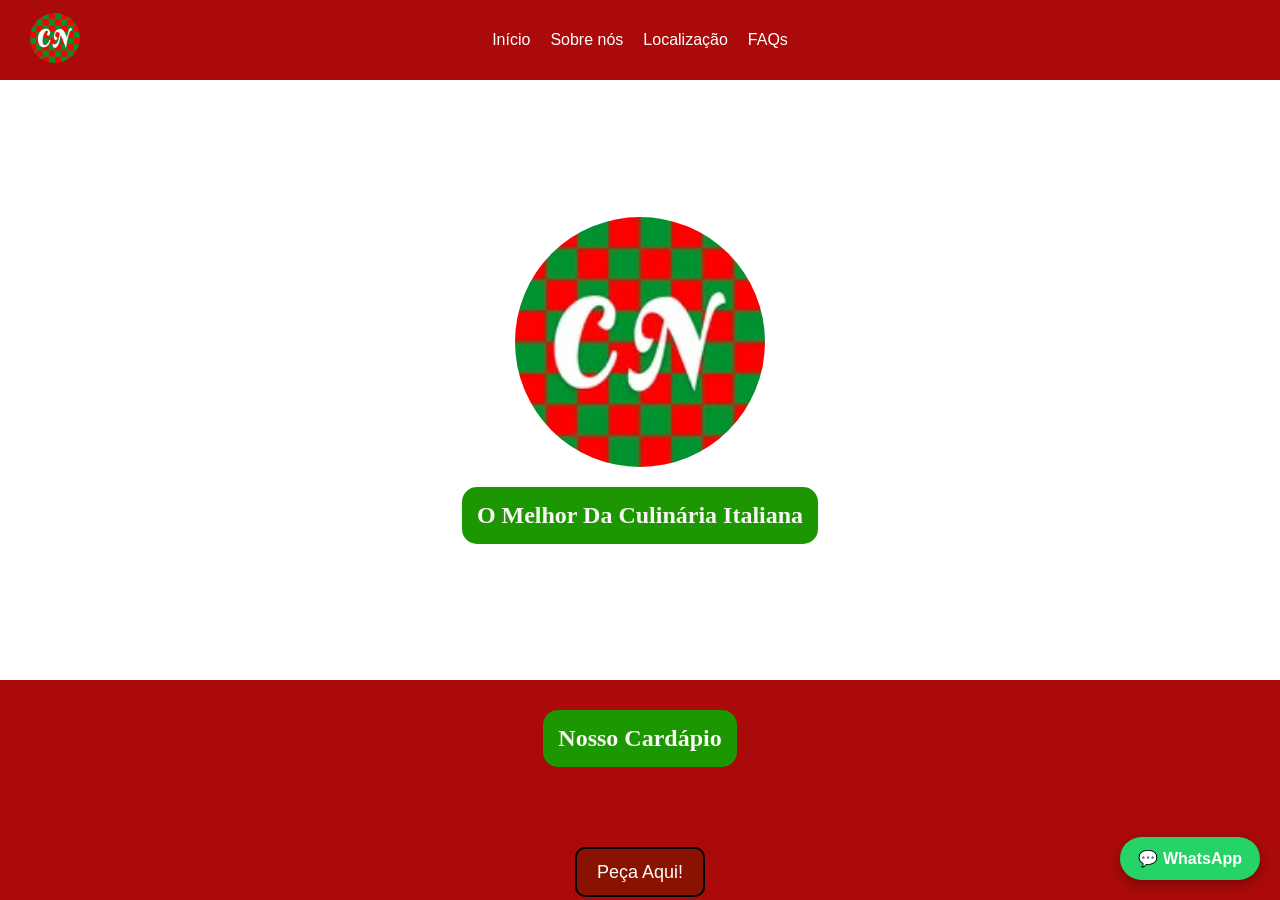
<file: docs/index.html>
<!DOCTYPE html>
<html lang="pt-br">
<head>
    <meta charset="UTF-8">
    <meta http-equiv="refresh" content="0; url=html/home.html">
    <title>Casa Nostra</title>
</head>
<body>
    <a href="docs/html/home.html">Ir para o site da Casa Nostra</a>
</body>
</html>
</file>
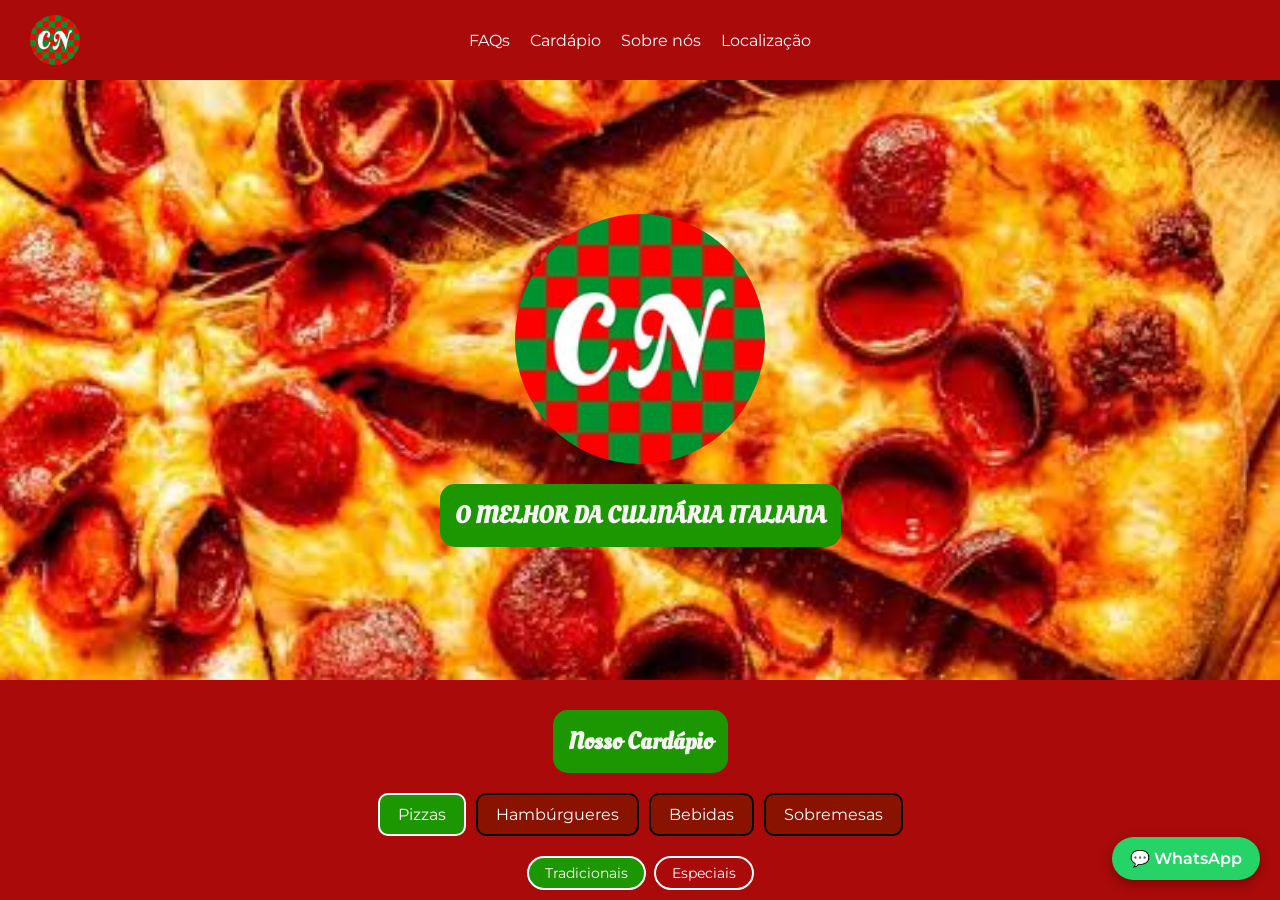
<file: Site/index.html>
<!DOCTYPE html>
<html lang="pt-br">
<head>
    <meta charset="UTF-8">
    <meta http-equiv="refresh" content="0; url=html/home.html">
    <title>Casa Nostra</title>
</head>
<body>
    <a href="Site/html/home.html">Ir para o site da Casa Nostra</a>
</body>
</html>
</file>
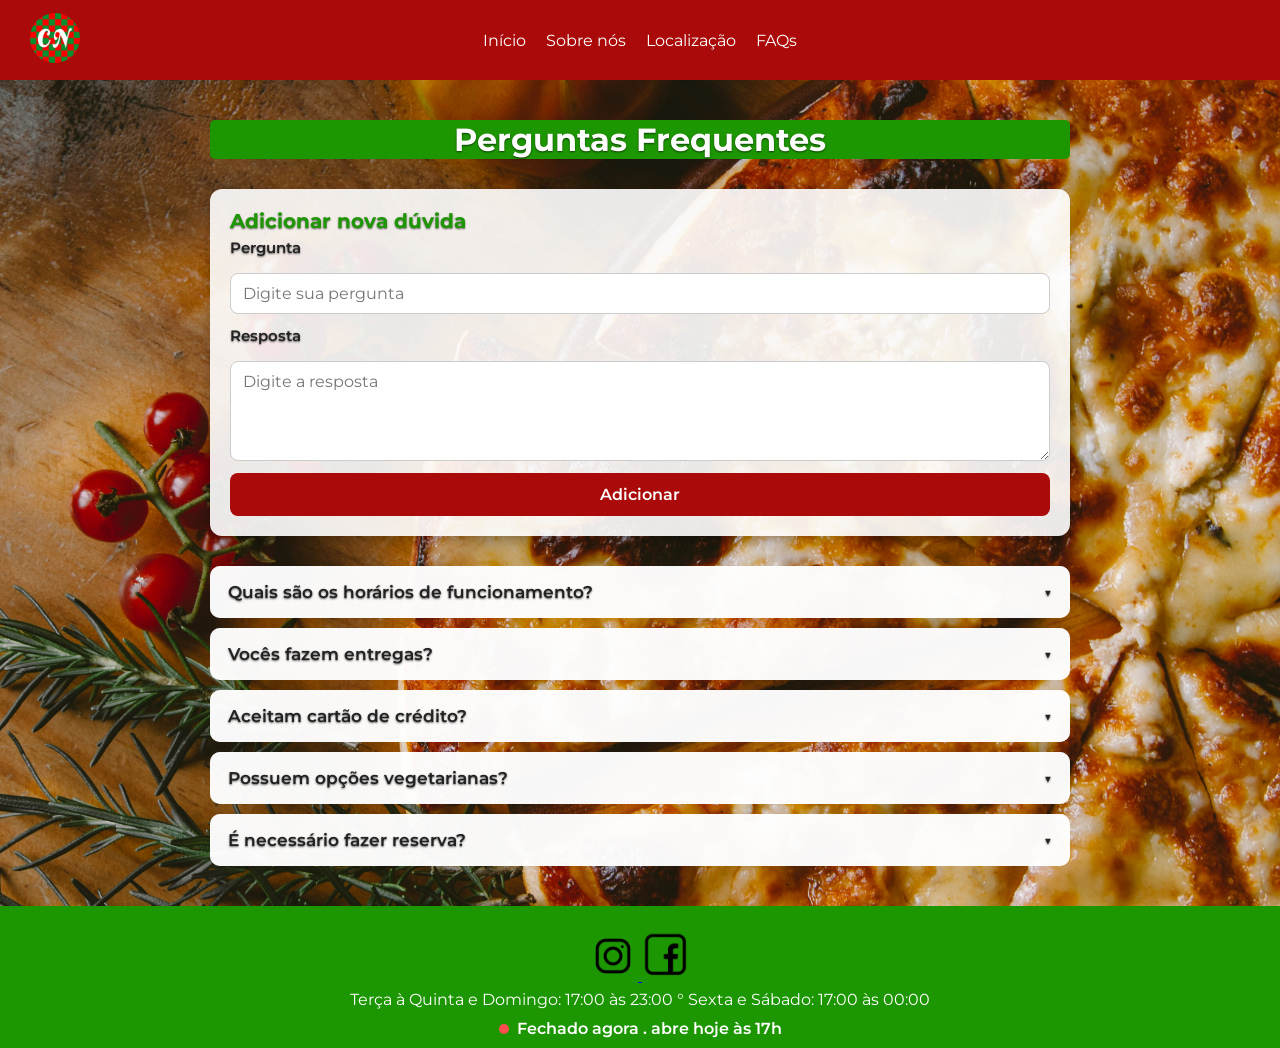
<file: docs/html/faq.html>
<!DOCTYPE html>
<html lang="pt-br">
<head>
    <meta charset="UTF-8">
    <meta name="viewport" content="width=device-width, initial-scale=1.0">
    <title>Perguntas Frequentes - Casa Nostra</title>
    <link rel="icon" href="../img/Logo.jpg">
    <link rel="stylesheet" href="../css/fonts.css">
    <link rel="stylesheet" href="../css/base.css">
    <link rel="stylesheet" href="../css/faq.css">
    <link rel="stylesheet" href="../css/extras.css">
    <script src="../js/faq.js" defer></script>
    <script src="../js/extras.js" defer></script>
</head>
<body>
    <header>
        <a href="../html/home.html">
            <img src="../img/Logo.jpg" alt="Logo Casa Nostra">
        </a>
        <div class="paginas" id="menu-principal">
            <nav>
                <ul>
                    <li>
                        <a href="../html/home.html">Início</a>
                    </li>
                    <li>
                        <a href="../html/sobre.html">Sobre nós</a>
                    </li>
                    <li>
                        <a href="../html/localizacao.html">Localização</a>
                    </li>
                    <li>
                        <a href="../html/faq.html">FAQs</a>
                    </li>
                </ul>
            </nav>
        </div>
        <button class="menu-toggle" aria-label="Abrir Menu" aria-expanded="false" aria-controls="menu-principal">☰</button>
    </header>
    <main>
        <section class="faq-section">
            <h1 class="faq-titulo">Perguntas Frequentes</h1>

            <div class="adicionar-card">
                <h2>Adicionar nova dúvida</h2>
                <form id="form-nova-pergunta">
                    <label for="nova-pergunta">Pergunta</label>
                    <input type="text" id="nova-pergunta" placeholder="Digite sua pergunta" required>

                    <label for="nova-resposta">Resposta</label>
                    <textarea id="nova-resposta" placeholder="Digite a resposta" rows="4" required></textarea>

                    <button type="submit" class="btn-adicionar">Adicionar</button>
                </form>
            </div>

            <div class="perguntas_frequentes" id="lista-faqs"></div>
        </section>
    </main>
    <footer>
        <div class="rodape">
            <div class="contato">
                <a href="https://www.instagram.com/casanostra/" target="_blank" rel="noopener noreferrer">
                    <img src="../img/insta_sem_fundo.png" alt="Instagram">
                </a>
                <a href="https://www.facebook.com/?locale=pt_BR" target="_blank" rel="noopener noreferrer">
                    <img src="../img/face_sem_fundo.png" alt="Facebook">
                </a>
            </div>
        </div>
        <p>Terça à Quinta e Domingo: 17:00 às 23:00 ° Sexta e Sábado: 17:00 às 00:00</p>
        <p id="status-funcionamento"></p>
    </footer>
</body>
</html>
</file>
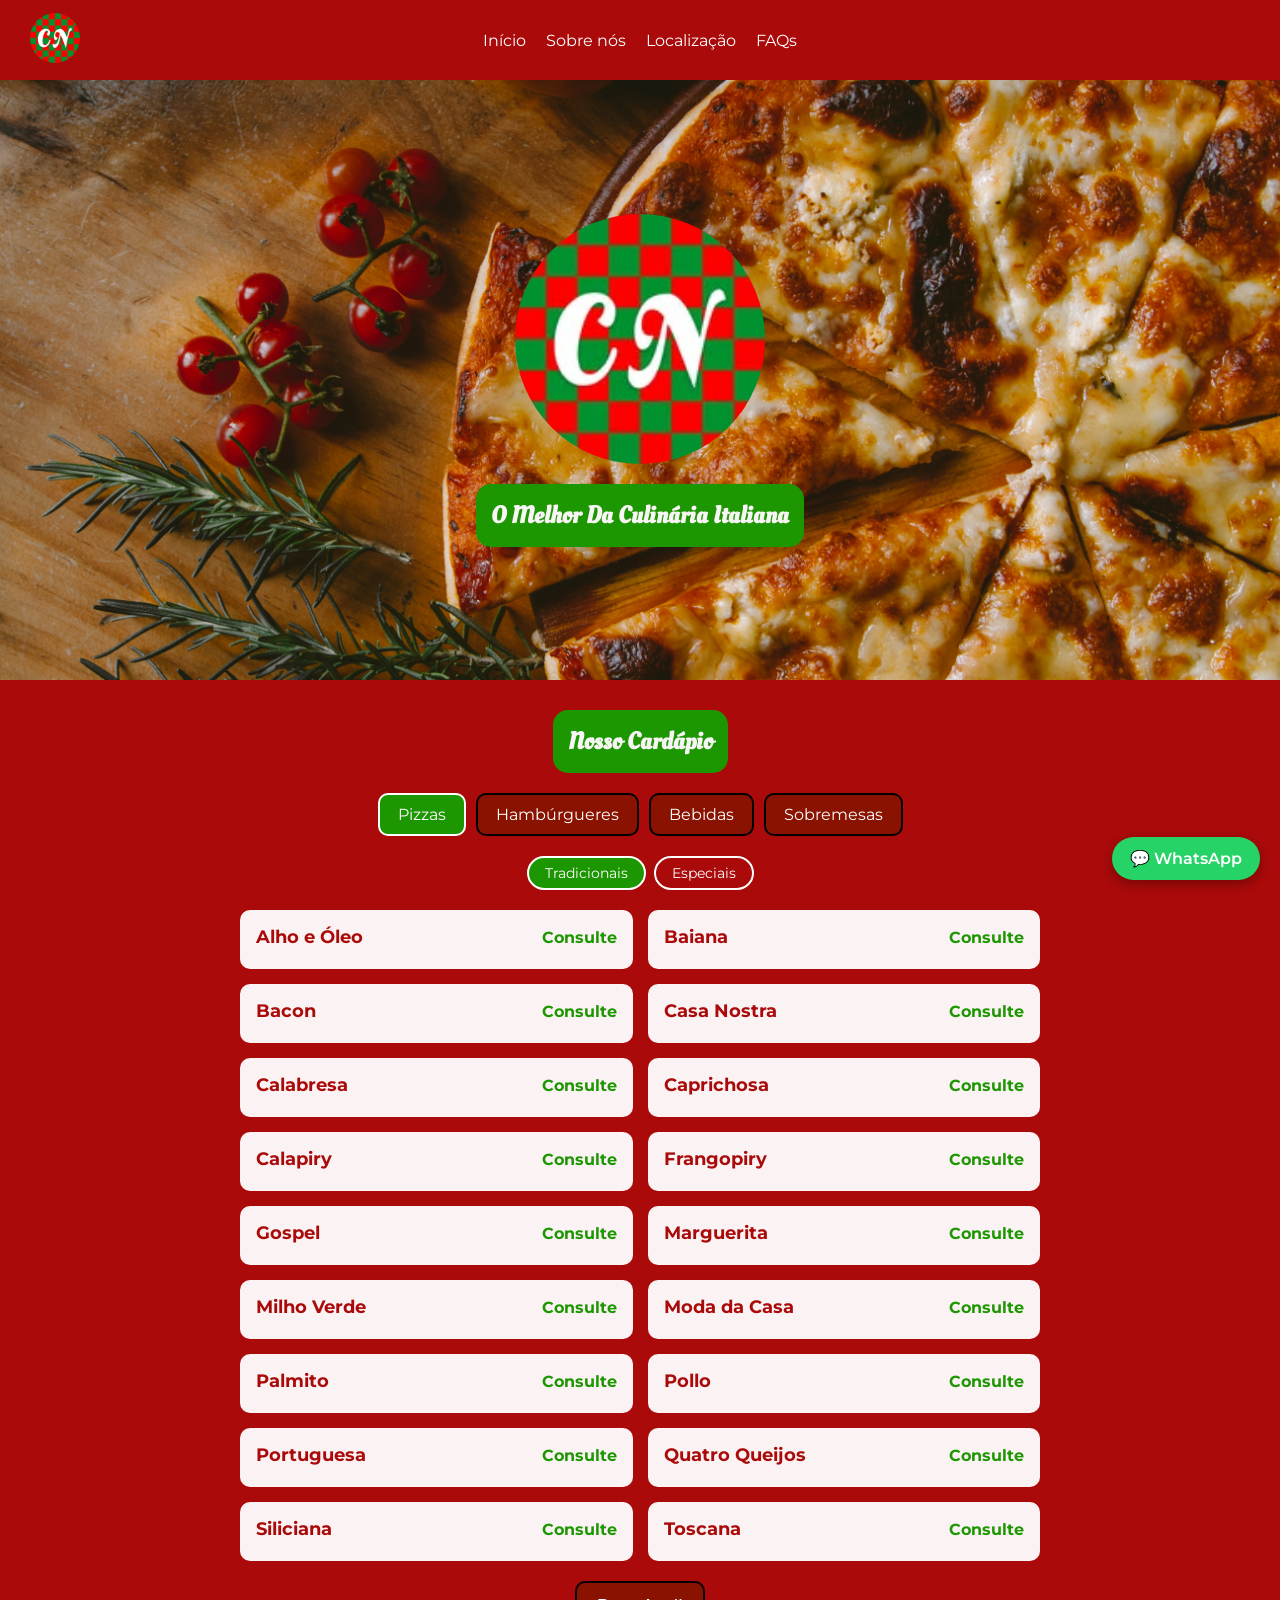
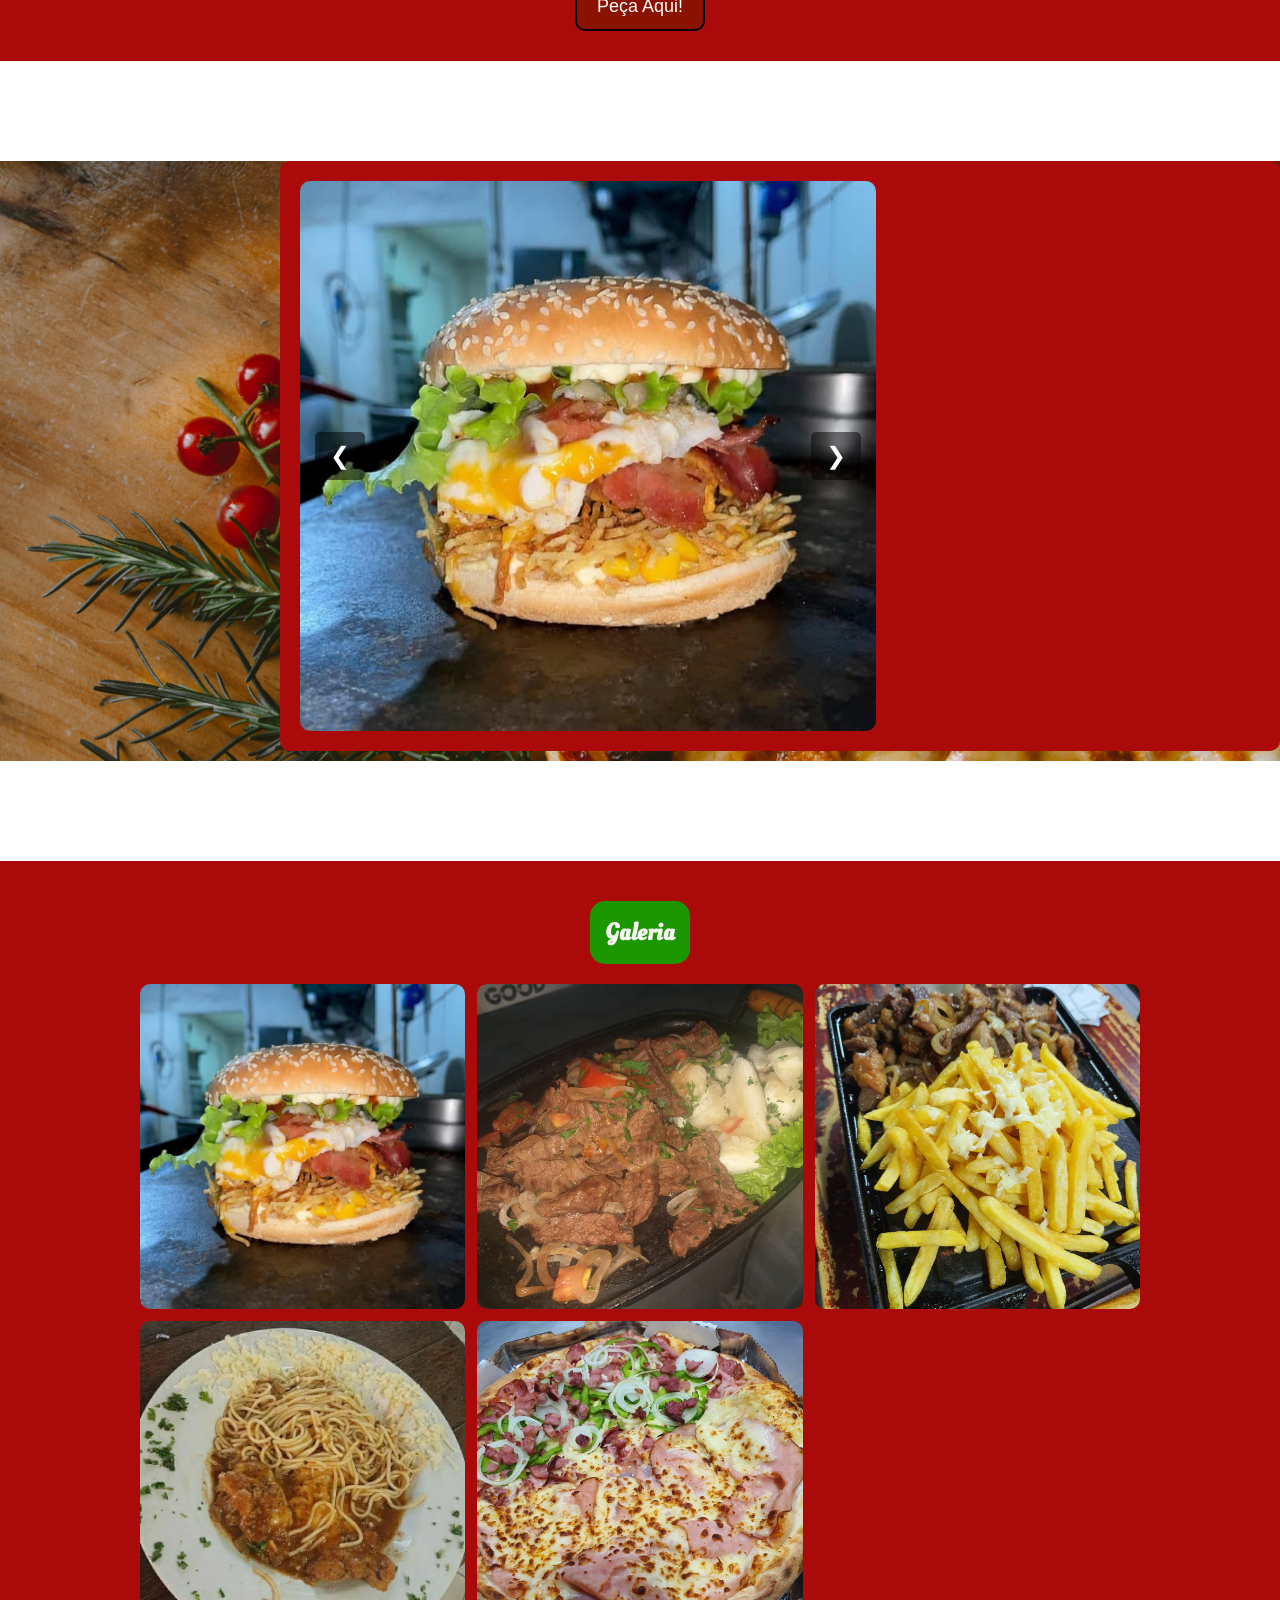
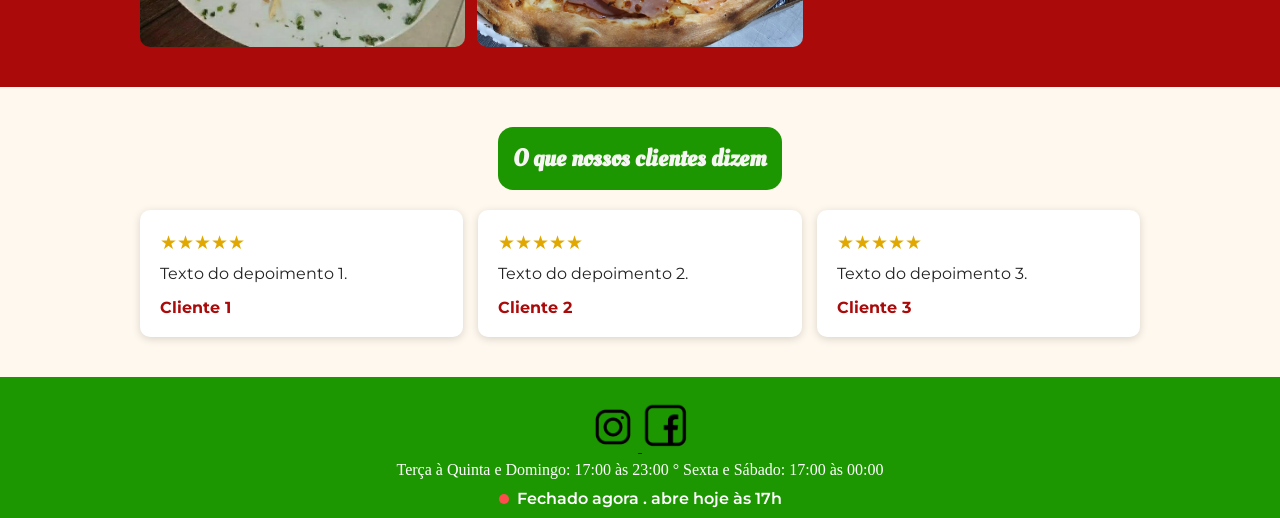
<file: docs/html/home.html>
<!DOCTYPE html>
<html lang="pt-br">
<head>
    <meta charset="UTF-8">
    <meta name="viewport" content="width=device-width, initial-scale=1.0">
    <title>Casa Nostra</title>
    <meta name="description" content="Casa Nostra: Pizzaria e Hamburgueria com pizzas de forno a lenha. Veja o cardápio, horários e localização.">
    <meta property="og:type" content="website">
    <meta property="og:title" content="Casa Nostra | Pizzaria e Hamburgueria">
    <meta property="og:description" content="Pizzas de forno a lenha e hambúrgueres. Veja o cardápio e peça online.">
    <meta property="og:image" content="https://DOMINIO/img/Logo.jpg">
    <meta property="og:url" content="https://DOMINIO/html/home.html">
    <meta name="theme-color" content="#aa0a0a">
    <link rel="icon" href="../img/Logo.jpg">
    <link rel="stylesheet" href="../css/fonts.css">
    <link rel="stylesheet" href="../css/base.css">
    <link rel="stylesheet" href="../css/home.css">
    <link rel="stylesheet" href="../css/extras.css">
    <script src="../js/home.js" defer></script>
    <script src="../js/extras.js" defer></script>
    <script src="../js/cardapio.js" defer></script>
    <script src="../js/galeria.js" defer></script>
    <script type="application/ld+json">

        {
            "@context": "https://schema.org",
            "@type": "Restaurant",
            "name": "Casa Nostra Pizzaria e Hamburgueria",
            "servesCuisine": ["Italiana", "Pizza", "Hambúrguer"],
            "url": "https://DOMINIO/html/home.html",
            "telephone": "+55 37 99351906"
            "sameAs": ["https://www.instagram.com/casanostra/"],
            "openingHoursSpecification": [
            
            {
                "@type": "OpeningHoursSpecification",
                "dayOfWeek": ["Tuesday", "Wednesday", "Thursday", "Sunday"],
                "opens": "17:00",
                "closes": "23:00"
            },

            {

                "@type": "OpeningHoursSpecification",
                "dayOfWeek": ["Friday", "Saturday"],
                "opens": "17:00",
                "closes": "00:00"

            },


            {
                "@type": "OpeningHoursSpecification",
                "dayOfWeek": ["Friday", "Saturday"],
                "opens": "17:00",
                "closes": "00:00"
            }
            
            ]
        }

    </script>
</head>

<body>
    <header>
        <a href="../html/home.html">
            <img src="../img/Logo.jpg" alt="Logo Casa Nostra">
        </a>
        <div class="paginas" id="menu-principal">
            <nav>
                <ul>
                    <li><a href="../html/home.html">Início</a></li>
                    <li><a href="../html/sobre.html">Sobre nós</a></li>
                    <li><a href="../html/localizacao.html">Localização</a></li>
                    <li><a href="../html/faq.html">FAQs</a></li>
                </ul>
            </nav>
        </div>
        <button class="menu-toggle" aria-label="Abrir menu" aria-expanded="false" aria-controls="menu-principal">☰</button>
    </header>
    <main>

        <div class="principal">
            <div class="logo">
                <img src="../img/Logo.jpg" alt="Logo Casa Nostra">
                <h2 class="titulo">O Melhor Da Culinária Italiana</h2>
            </div>
        </div>

        <div class="cardapio">
            <h2 class="titulo">Nosso Cardápio</h2>

            <div class="cardapio-abas" id="cardapio-abas" role="tablist" aria-label="Categorias do cardápio"></div>
            <div class="cardapio-subabas" id="cardapio-subabas" role="tablist" aria-label="Tipos" hidden></div>
            <div class="cardapio-itens" id="cardapio-itens" role="tabpanel"></div>

            <a class="pedido" href="https://app.cardapioweb.com/pizza_forno_lenha?s=google" target="_blank" rel="noopener noreferrer">
                <button>Peça Aqui!</button>
            </a>
        </div>

        <div class="fundo_pratos">
            <div class="pratos">
                <div class="carrosel_imagens">
                    <img src="../img/Imagem_Prato_1.jpeg" class="slide ativo" alt="Prato 1">
                    <img src="../img/Imagem_Prato_2.jpeg" class="slide" alt="Prato 2">
                    <img src="../img/Imagem_Prato_3.jpeg" class="slide" alt="Prato 3">
                    <img src="../img/Imagem_Prato_4.jpeg" class="slide" alt="Prato 4">
                    <img src="../img/Imagem_Prato_5.jpeg" class="slide" alt="Prato 5">    
                    <button class="botao voltar" onclick="mudarSlide(-1)">&#10094;</button>
                    <button class="botao avancar" onclick="mudarSlide(1)">&#10095;</button>
                </div>
            </div>
        </div>

        <section class="galeria">
            <h2 class="titulo">Galeria</h2>
            <div class="galeria-grade" id="galeria-grade"></div>
        </section>

        <section class="depoimentos">
            <h2 class="titulo">O que nossos clientes dizem</h2>
            <div class="depoimentos-lista" id="depoimentos-lista"></div>
        </section>

        <dialog class="lightbox" id="lightbox" aria-label="Foto ampliada">
            <button type="button" class="lightbox-fechar" id="lightbox-fechar" aria-label="Fechar foto">✕</button>
            <img id="lightbox-img" alt="">
        </dialog>

    </main>
    <footer>
        <div class="rodape">
            <div class="contato">
                <a href="https://www.instagram.com/casanostra/" target="_blank" rel="noopener noreferrer">
                    <img src="../img/insta_sem_fundo.png" alt="Instagram">
                </a>
                <a href="https://www.facebook.com/?locale=pt_BR" target="_blank" rel="noopener noreferrer">
                    <img src="../img/face_sem_fundo.png" alt="Facebook">
                </a>
            </div>
        </div>

        <p>Terça à Quinta e Domingo: 17:00 às 23:00 ° Sexta e Sábado: 17:00 às 00:00</p>
        <p id="status-funcionamento"></p>
    </footer>

    <a class="whatsapp-flutuante"
       href="https://wa.me/553799351906?text=Ol%C3%A1!%20Gostaria%20de%20fazer%20um%20pedido."
       target="_blank" rel="noopener noreferrer"
       aria-label="Falar com a Casa Nostra pelo WhatsApp">
        💬 WhatsApp
    </a>
</body>
</html>
</file>
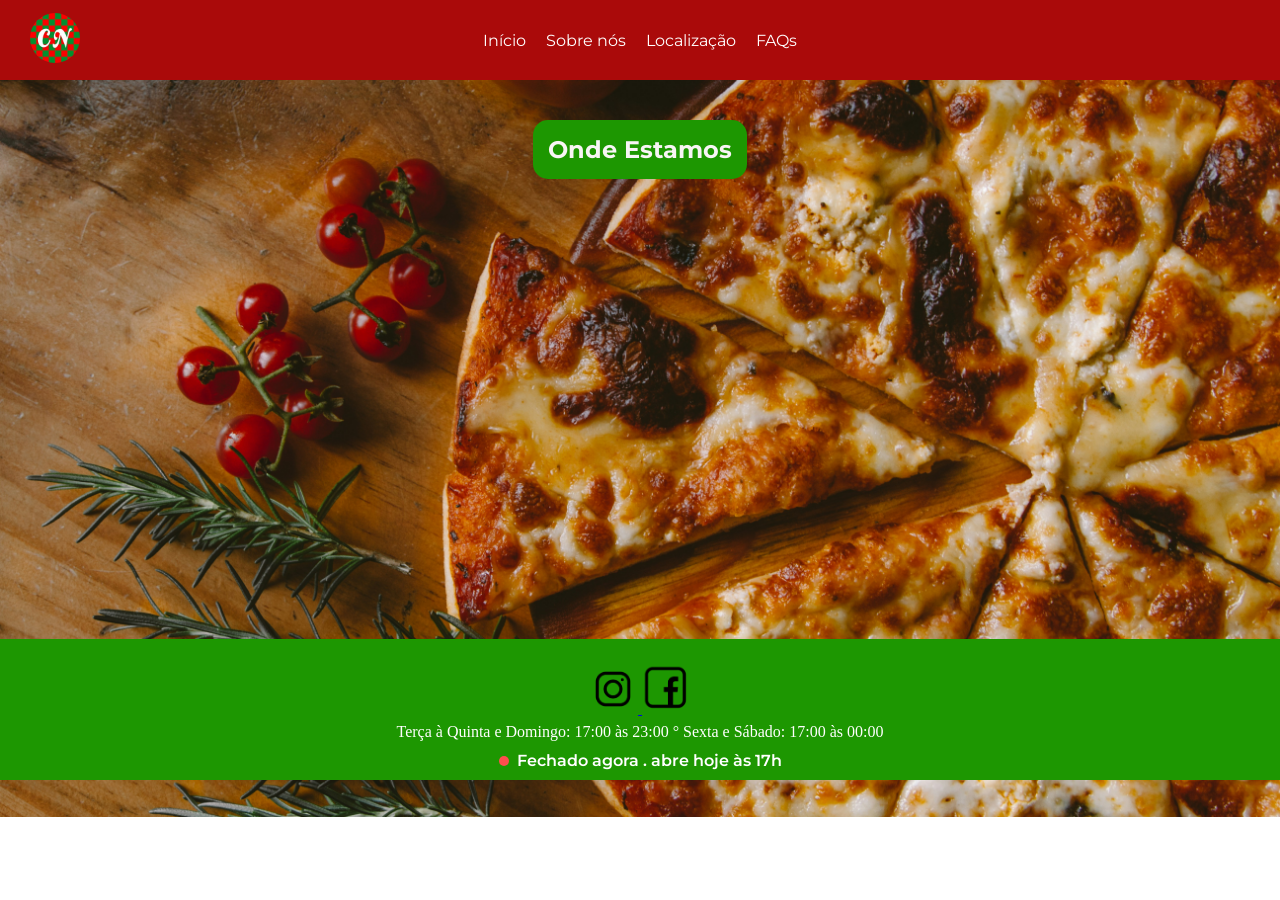
<file: docs/html/localizacao.html>
<!DOCTYPE html>
<html lang="pt-br">
<head>
    <meta charset="UTF-8">
    <meta name="viewport" content="width=device-width, initial-scale=1.0">
    <title>Casa Nostra</title>
    <meta name="description" content="Casa Nostra: Pizzaria e Hamburgueria com pizzas de forno a lenha. Veja o cardápio, horários e localização.">
    <meta property="og:type" content="website">
    <meta property="og:title" content="Casa Nostra | Localização">
    <meta property="og:description" content="venha conferir a nossa localização mais próxima de você.">
    <meta property="og:image" content="https://DOMINIO/img/Logo.jpg">
    <meta property="og:url" content="https://DOMINIO/html/home.html">
    <meta name="theme-color" content="#aa0a0a">
    <link rel="icon" href="../img/Logo.jpg">
    <link rel="stylesheet" href="../css/fonts.css">
    <link rel="stylesheet" href="../css/base.css">
    <link rel="stylesheet" href="../css/localizacao.css">
    <link rel="stylesheet" href="../css/extras.css">
    <script src="../js/extras.js" defer></script>
</head>
<body>
    <header>
        <a href="../html/home.html">
            <img src="../img/Logo.jpg" alt="">
        </a>
        <div class="paginas" id="menu-principal">
            <nav>
                <ul>
                    <li>
                        <a href="../html/home.html">Início</a>
                    </li>
                    <li>
                        <a href="../html/sobre.html">Sobre nós</a>
                    </li>
                    <li>
                        <a href="../html/localizacao.html">Localização</a>
                    </li>

                    <li>
                        <a href="../html/faq.html">FAQs</a>
                    </li>
                </ul>
            </nav>
        </div>
        <button class="menu-toggle" aria-label="Abrir Menu" aria-expanded="false" aria-controls="menu-principal">☰</button>
    </header>
    <main>
        <section class="mapa">
            <h2 class="titulo">Onde Estamos</h2>
            <iframe
                src="https://www.google.com/maps/embed?pb=!1m18!1m12!1m3!1d3749.415886458892!2d-44.85444922576869!3d-19.99105258141111!2m3!1f0!2f0!3f0!3m2!1i1024!2i768!4f13.1!3m3!1m2!1s0xa753f91d2998c3%3A0xc4783e8446d1617d!2sCasa%20Nostra%20Pizzaria%20e%20Hamburgueria!5e0!3m2!1spt-BR!2sbr!4v1791985869881!5m2!1spt-BR!2sbr"
                style="border:0;" 
                allowfullscreen="" 
                loading="lazy" 
                referrerpolicy="strict-origin-when-cross-origin">
            </iframe>
        </section>
    </main>
    <footer>
        <div class="rodape">
            <div class="contato">
                <a href="https://www.instagram.com/casanostra/" target="_blank" rel="noopener noreferrer">
                    <img src="../img/insta_sem_fundo.png" alt="Instagram">
                </a>
                <a href="https://www.facebook.com/?locale=pt_BR" target="_blank" rel="noopener noreferrer">
                    <img src="../img/face_sem_fundo.png" alt="Facebook">
                </a>
            </div>
        </div>

        <p>Terça à Quinta e Domingo: 17:00 às 23:00 ° Sexta e Sábado: 17:00 às 00:00</p>
        <p id="status-funcionamento"></p>

    </footer>

</body>
</html>
</file>
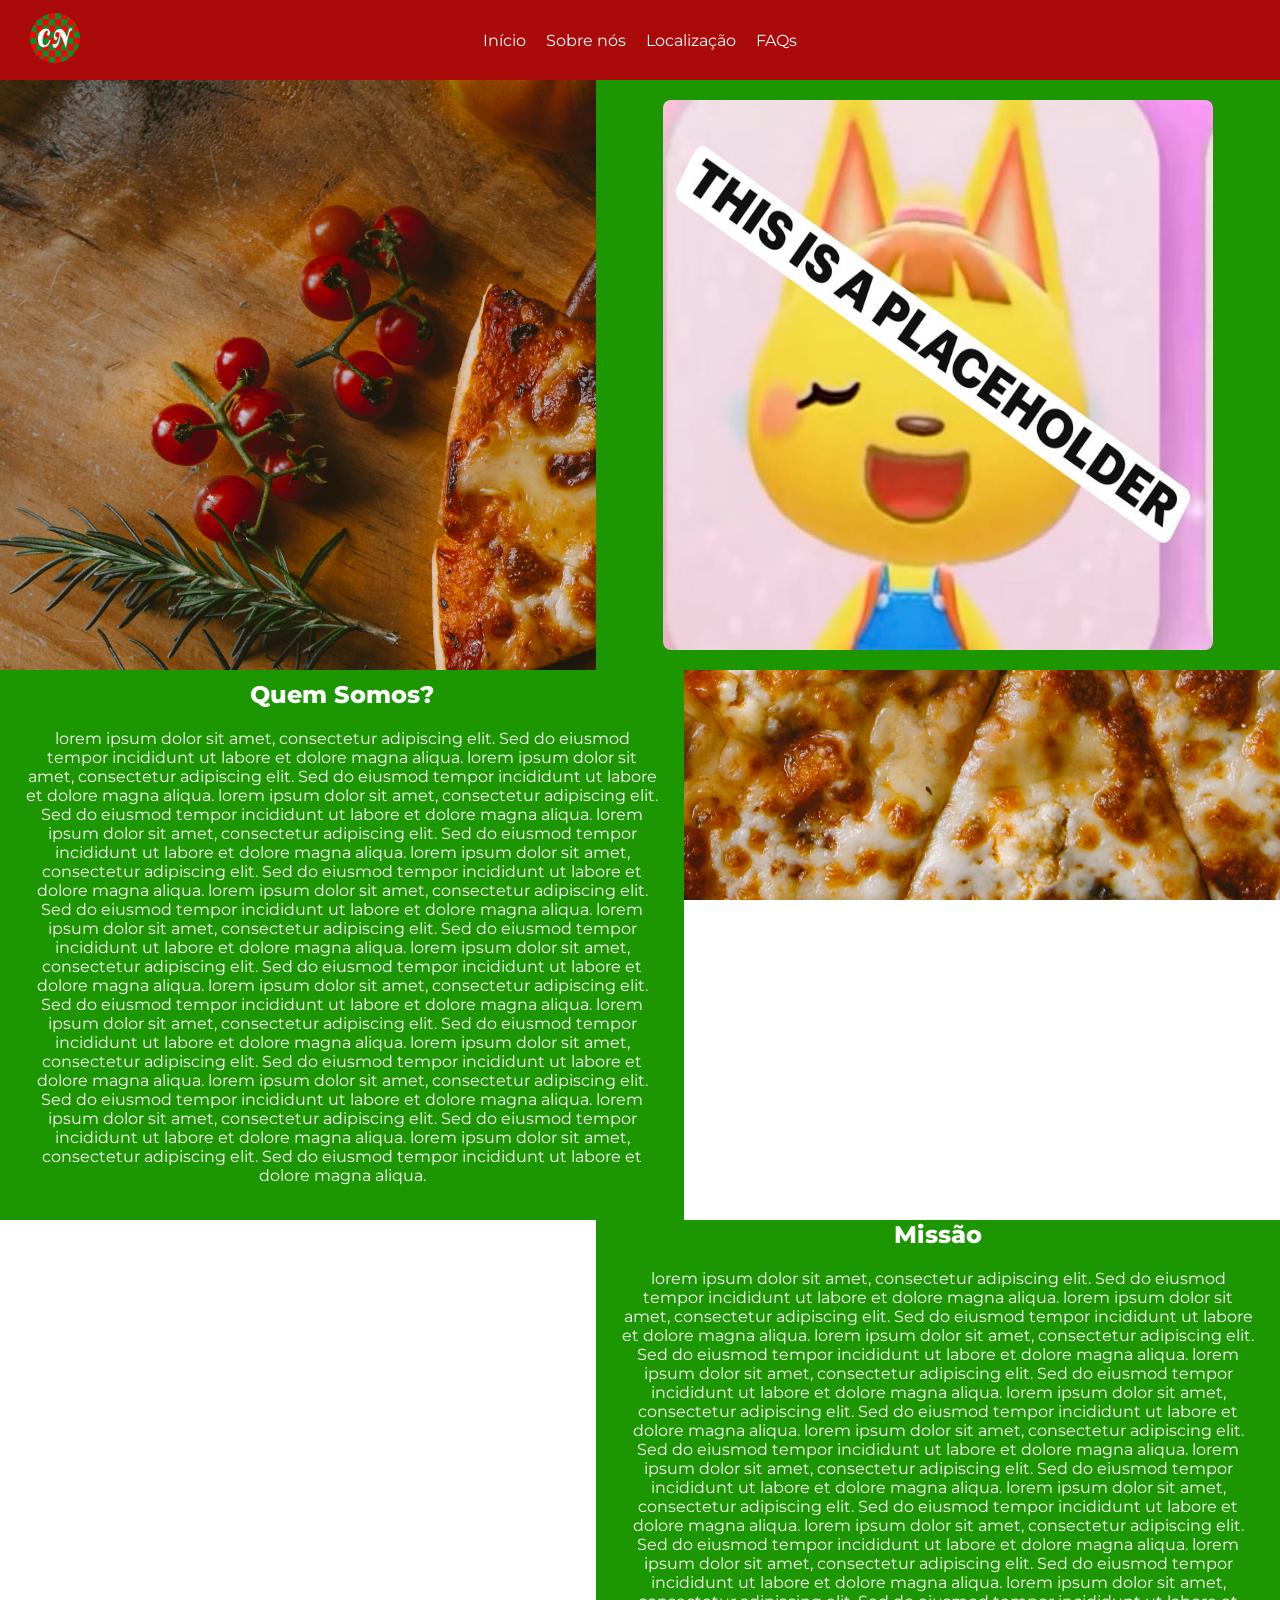
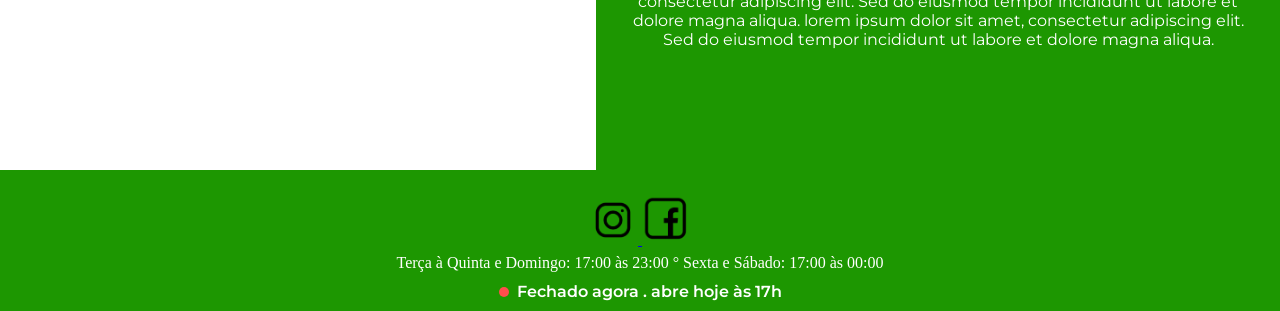
<file: docs/html/sobre.html>
<!DOCTYPE html>
<html lang="pt-br">
<head>
    <meta charset="UTF-8">
    <meta name="viewport" content="width=device-width, initial-scale=1.0">
    <title>Casa Nostra</title>
    <meta name="description" content="Casa Nostra: Pizzaria e Hamburgueria com pizzas de forno a lenha. Veja o cardápio, horários e localização.">
    <meta property="og:type" content="website">
    <meta property="og:title" content="Casa Nostra | Sobre nós">
    <meta property="og:description" content="Sobre nós. Venha conferir um pouco da nossa trajetória.">
    <meta property="og:image" content="https://DOMINIO/img/Logo.jpg">
    <meta property="og:url" content="https://DOMINIO/html/home.html">
    <meta name="theme-color" content="#aa0a0a">
    <link rel="icon" href="../img/Logo.jpg">
    <link rel="stylesheet" href="../css/fonts.css">
    <link rel="stylesheet" href="../css/base.css">
    <link rel="stylesheet" href="../css/sobre.css">
    <link rel="stylesheet" href="../css/extras.css">
    <script src="../js/extras.js" defer></script>
</head>
<body>
    <header>
        <a href="../html/home.html">
            <img src="../img/Logo.jpg" alt="">   
        </a>
        <div class="paginas" id="menu-principal">
            <nav>
                <ul>
                    <li>
                        <a href="../html/home.html">Início</a>
                    </li>
                    <li>
                        <a href="../html/sobre.html">Sobre nós</a>
                    </li>
                    <li>
                        <a href="../html/localizacao.html">Localização</a>
                    </li>
                    <li>
                        <a href="../html/faq.html">FAQs</a>
                    </li>
                </ul>
            </nav>
        </div>
        <button class="menu-toggle" aria-label="Abrir Menu" aria-expanded="false" aria-controls="menu-principal">☰</button>
    </header>
    <main>
        <div class="principal">
            <img src="../img/placeholder.jpeg" class="foto_proprietario">
        </div>
        <div class="sobre_nos comeco">
            <h2>Quem Somos?</h2>
            <p>
                lorem ipsum dolor sit amet, consectetur adipiscing elit. Sed do eiusmod tempor incididunt ut labore et dolore magna aliqua.
                lorem ipsum dolor sit amet, consectetur adipiscing elit. Sed do eiusmod tempor incididunt ut labore et dolore magna aliqua.
                lorem ipsum dolor sit amet, consectetur adipiscing elit. Sed do eiusmod tempor incididunt ut labore et dolore magna aliqua.
                lorem ipsum dolor sit amet, consectetur adipiscing elit. Sed do eiusmod tempor incididunt ut labore et dolore magna aliqua.
                lorem ipsum dolor sit amet, consectetur adipiscing elit. Sed do eiusmod tempor incididunt ut labore et dolore magna aliqua.
                lorem ipsum dolor sit amet, consectetur adipiscing elit. Sed do eiusmod tempor incididunt ut labore et dolore magna aliqua.
                lorem ipsum dolor sit amet, consectetur adipiscing elit. Sed do eiusmod tempor incididunt ut labore et dolore magna aliqua.
                lorem ipsum dolor sit amet, consectetur adipiscing elit. Sed do eiusmod tempor incididunt ut labore et dolore magna aliqua.
                lorem ipsum dolor sit amet, consectetur adipiscing elit. Sed do eiusmod tempor incididunt ut labore et dolore magna aliqua.
                lorem ipsum dolor sit amet, consectetur adipiscing elit. Sed do eiusmod tempor incididunt ut labore et dolore magna aliqua.
                lorem ipsum dolor sit amet, consectetur adipiscing elit. Sed do eiusmod tempor incididunt ut labore et dolore magna aliqua.
                lorem ipsum dolor sit amet, consectetur adipiscing elit. Sed do eiusmod tempor incididunt ut labore et dolore magna aliqua.
                lorem ipsum dolor sit amet, consectetur adipiscing elit. Sed do eiusmod tempor incididunt ut labore et dolore magna aliqua.
                lorem ipsum dolor sit amet, consectetur adipiscing elit. Sed do eiusmod tempor incididunt ut labore et dolore magna aliqua.
            </p>
        </div>
        
        <div class="sobre_nos missao">
            <h2>Missão</h2>
            <p>
                lorem ipsum dolor sit amet, consectetur adipiscing elit. Sed do eiusmod tempor incididunt ut labore et dolore magna aliqua.
                lorem ipsum dolor sit amet, consectetur adipiscing elit. Sed do eiusmod tempor incididunt ut labore et dolore magna aliqua.
                lorem ipsum dolor sit amet, consectetur adipiscing elit. Sed do eiusmod tempor incididunt ut labore et dolore magna aliqua.
                lorem ipsum dolor sit amet, consectetur adipiscing elit. Sed do eiusmod tempor incididunt ut labore et dolore magna aliqua.
                lorem ipsum dolor sit amet, consectetur adipiscing elit. Sed do eiusmod tempor incididunt ut labore et dolore magna aliqua.
                lorem ipsum dolor sit amet, consectetur adipiscing elit. Sed do eiusmod tempor incididunt ut labore et dolore magna aliqua.
                lorem ipsum dolor sit amet, consectetur adipiscing elit. Sed do eiusmod tempor incididunt ut labore et dolore magna aliqua.
                lorem ipsum dolor sit amet, consectetur adipiscing elit. Sed do eiusmod tempor incididunt ut labore et dolore magna aliqua.
                lorem ipsum dolor sit amet, consectetur adipiscing elit. Sed do eiusmod tempor incididunt ut labore et dolore magna aliqua.
                lorem ipsum dolor sit amet, consectetur adipiscing elit. Sed do eiusmod tempor incididunt ut labore et dolore magna aliqua.
                lorem ipsum dolor sit amet, consectetur adipiscing elit. Sed do eiusmod tempor incididunt ut labore et dolore magna aliqua.
                lorem ipsum dolor sit amet, consectetur adipiscing elit. Sed do eiusmod tempor incididunt ut labore et dolore magna aliqua.
            </p>
        </div>
    </main>
    <footer>
        <div class="rodape">
            <div class="contato">
                <a href="https://www.instagram.com/casanostra/" target="_blank" rel="noopener noreferrer">
                    <img src="../img/insta_sem_fundo.png" alt="Instagram">
                </a>
                <a href="https://www.facebook.com/?locale=pt_BR" target="_blank" rel="noopener noreferrer">
                    <img src="../img/face_sem_fundo.png" alt="Facebook">
                </a>
            </div>
        </div>

        <p>Terça à Quinta e Domingo: 17:00 às 23:00 ° Sexta e Sábado: 17:00 às 00:00</p>
        <p id="status-funcionamento"></p>

    </footer>

</body>
</html>
</file>
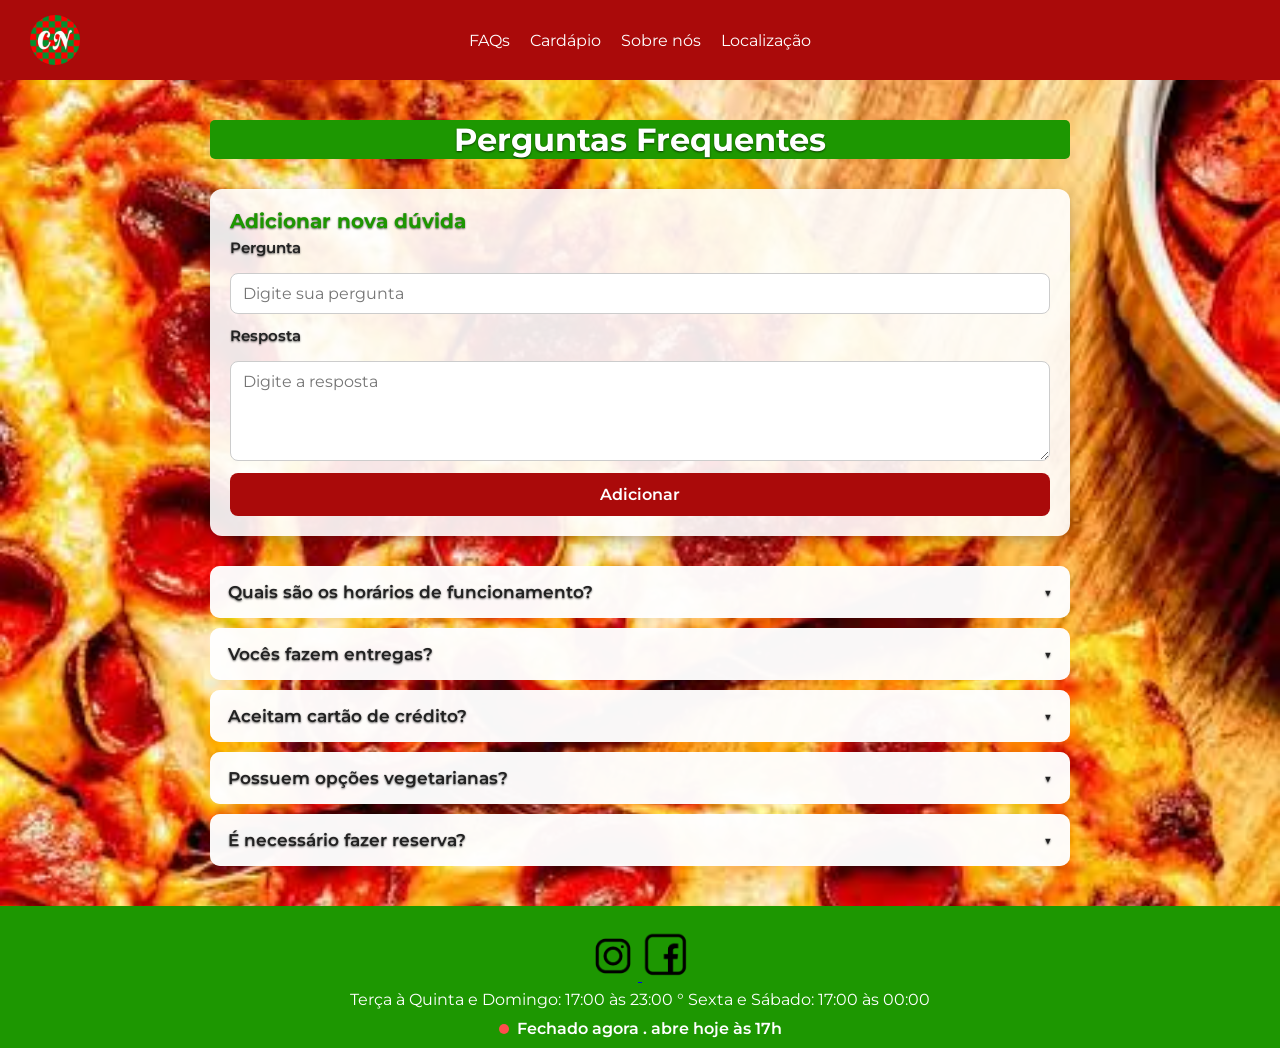
<file: Site/html/faq.html>
<!DOCTYPE html>
<html lang="pt-br">
<head>
    <meta charset="UTF-8">
    <meta name="viewport" content="width=device-width, initial-scale=1.0">
    <title>Perguntas Frequentes - Casa Nostra</title>
    <link rel="icon" href="../img/Logo.jpg">
    <link rel="stylesheet" href="../css/fonts.css">
    <link rel="stylesheet" href="../css/base.css">
    <link rel="stylesheet" href="../css/faq.css">
    <link rel="stylesheet" href="../css/extras.css">
    <script src="../js/faq.js" defer></script>
    <script src="../js/extras.js" defer></script>
</head>
<body>
    <header>
        <img src="../img/Logo.jpg" alt="Logo Casa Nostra">
        <div class="paginas" id="menu-principal">
            <nav>
                <ul>
                    <li>
                        <a href="../html/faq.html">FAQs</a>
                    </li>
                    <li>
                        <a href="../html/home.html">Cardápio</a>
                    </li>
                    <li>
                        <a href="../html/sobre.html">Sobre nós</a>
                    </li>
                    <li>
                        <a href="../html/localizacao.html">Localização</a>
                    </li>
                </ul>
            </nav>
        </div>
        <button class="menu-toggle" aria-label="Abrir Menu" aria-expanded="false" aria-controls="menu-principal">☰</button>
    </header>
    <main>
        <section class="faq-section">
            <h1 class="faq-titulo">Perguntas Frequentes</h1>

            <div class="adicionar-card">
                <h2>Adicionar nova dúvida</h2>
                <form id="form-nova-pergunta">
                    <label for="nova-pergunta">Pergunta</label>
                    <input type="text" id="nova-pergunta" placeholder="Digite sua pergunta" required>

                    <label for="nova-resposta">Resposta</label>
                    <textarea id="nova-resposta" placeholder="Digite a resposta" rows="4" required></textarea>

                    <button type="submit" class="btn-adicionar">Adicionar</button>
                </form>
            </div>

            <div class="perguntas_frequentes" id="lista-faqs"></div>
        </section>
    </main>
    <footer>
        <div class="rodape">
            <div class="contato">
                <a href="https://www.instagram.com/casanostra/" target="_blank" rel="noopener noreferrer">
                    <img src="../img/insta_sem_fundo.png" alt="Instagram">
                </a>
                <a href="https://www.facebook.com/?locale=pt_BR" target="_blank" rel="noopener noreferrer">
                    <img src="../img/face_sem_fundo.png" alt="Facebook">
                </a>
            </div>
        </div>
        <p>Terça à Quinta e Domingo: 17:00 às 23:00 ° Sexta e Sábado: 17:00 às 00:00</p>
        <p id="status-funcionamento"></p>
    </footer>
</body>
</html>
</file>
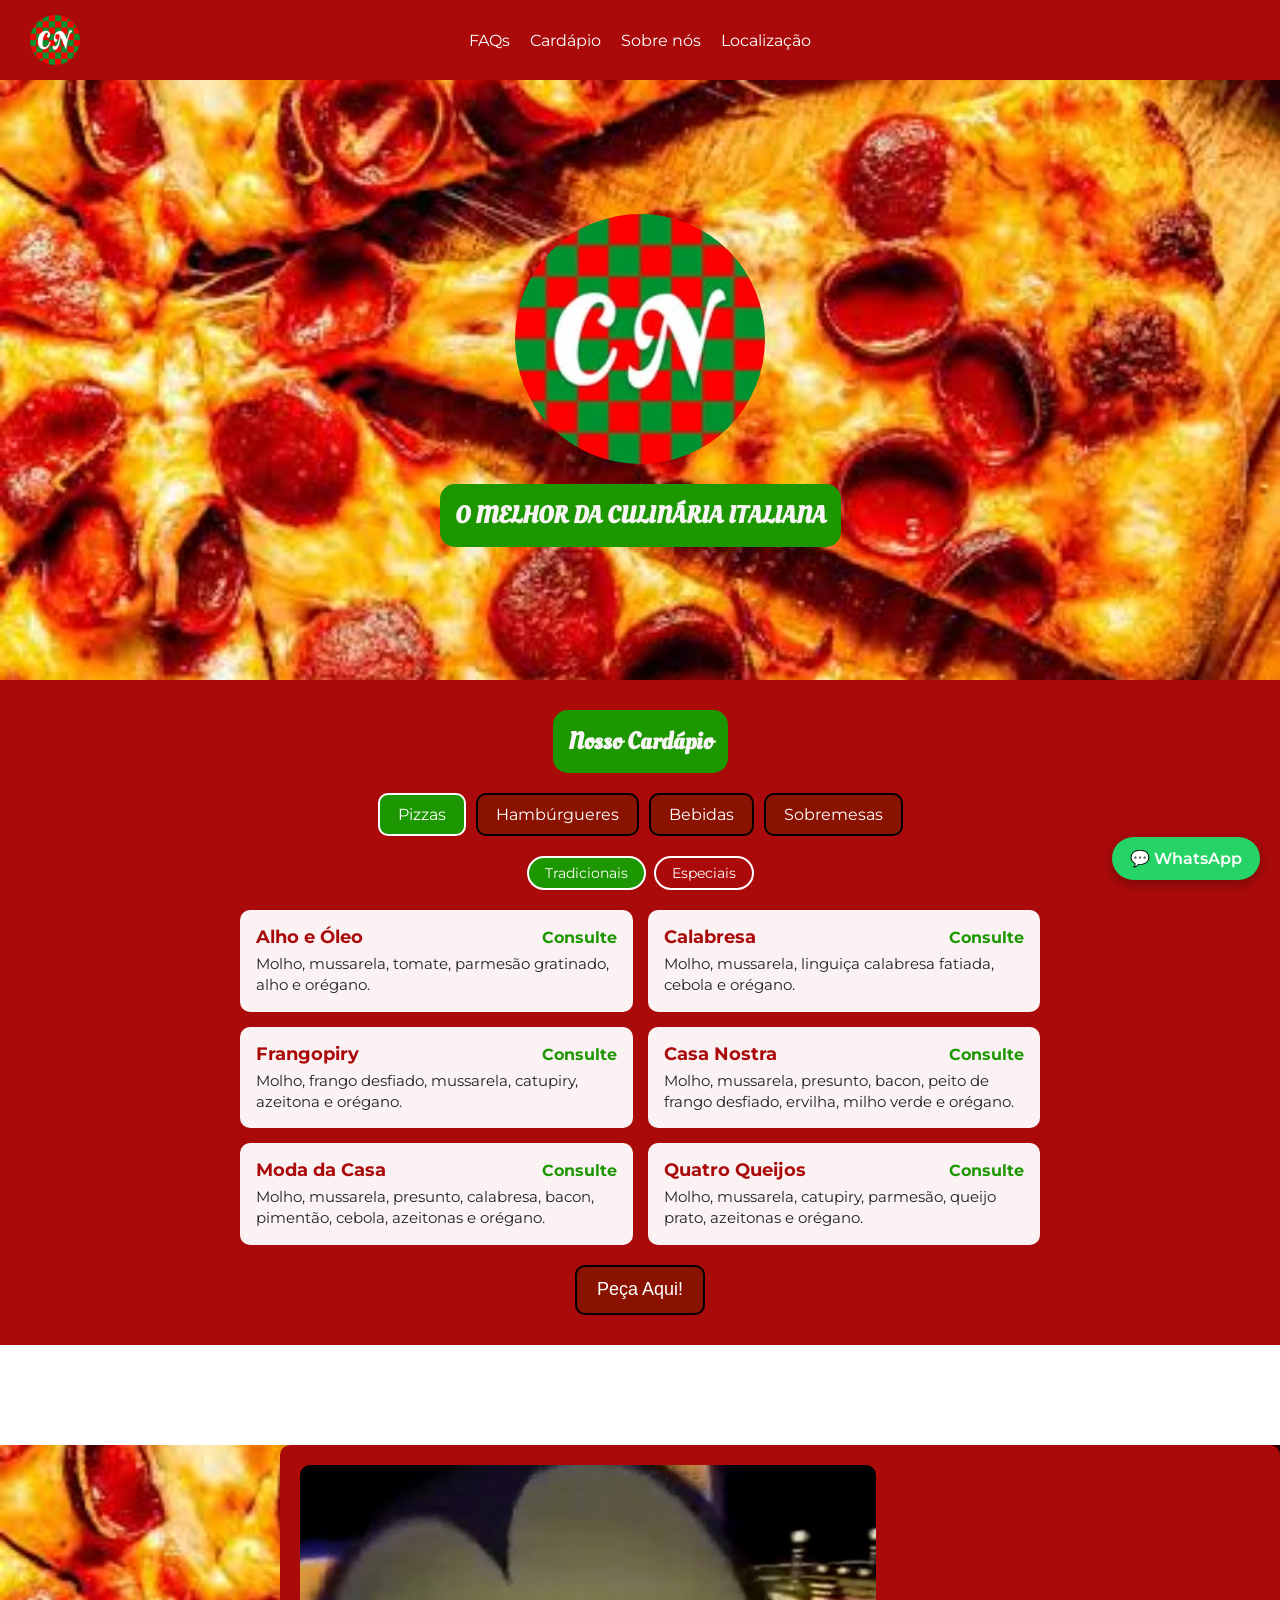
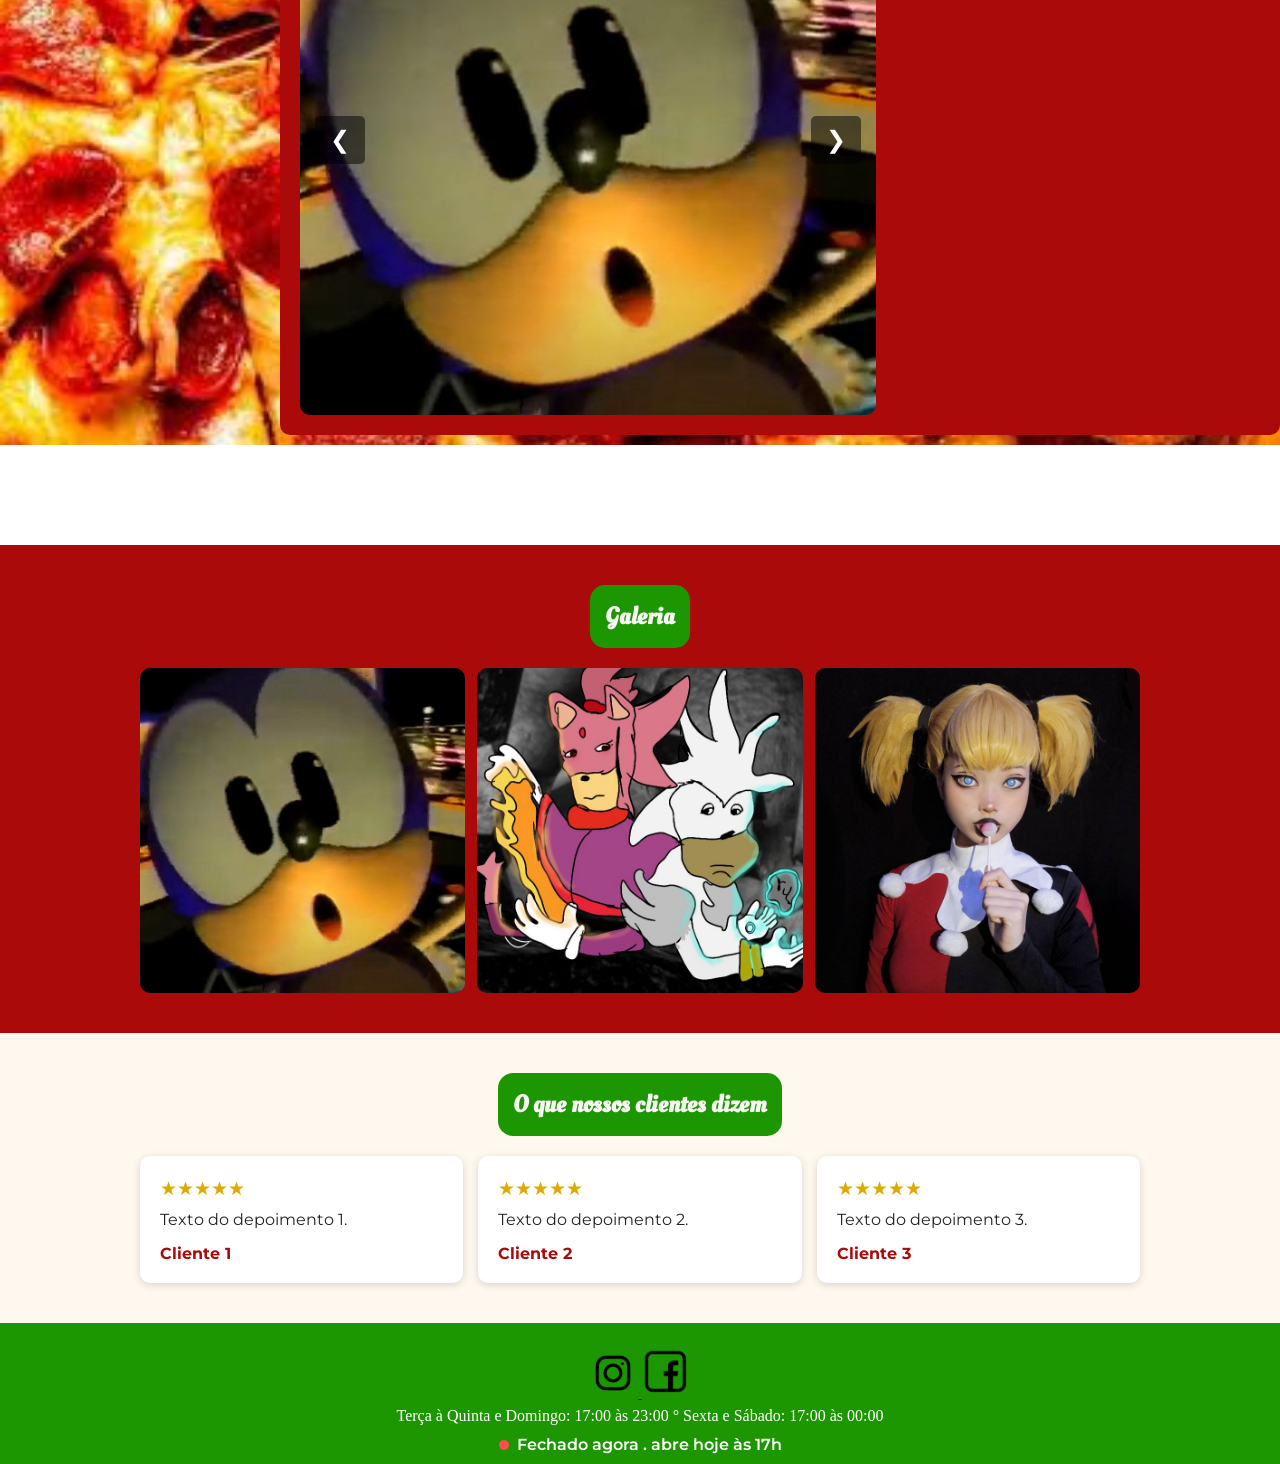
<file: Site/html/home.html>
<!DOCTYPE html>
<html lang="pt-br">
<head>
    <meta charset="UTF-8">
    <meta name="viewport" content="width=device-width, initial-scale=1.0">
    <title>Casa Nostra</title>
    <meta name="description" content="Casa Nostra: Pizzaria e Hamburgueria com pizzas de forno a lenha. Veja o cardápio, horários e localização.">
    <meta property="og:type" content="website">
    <meta property="og:title" content="Casa Nostra | Pizzaria e Hamburgueria">
    <meta property="og:description" content="Pizzas de forno a lenha e hambúrgueres. Veja o cardápio e peça online.">
    <meta property="og:image" content="https://DOMINIO/img/Logo.jpg">
    <meta property="og:url" content="https://DOMINIO/html/home.html">
    <meta name="theme-color" content="#aa0a0a">
    <link rel="icon" href="../img/Logo.jpg">
    <link rel="stylesheet" href="../css/fonts.css">
    <link rel="stylesheet" href="../css/base.css">
    <link rel="stylesheet" href="../css/home.css">
    <link rel="stylesheet" href="../css/extras.css">
    <script src="../js/home.js" defer></script>
    <script src="../js/extras.js" defer></script>
    <script src="../js/cardapio.js" defer></script>
    <script src="../js/galeria.js" defer></script>
    <script type="application/ld+json">

        {
            "@context": "https://schema.org",
            "@type": "Restaurant",
            "name": "Casa Nostra Pizzaria e Hamburgueria",
            "servesCuisine": ["Italiana", "Pizza", "Hambúrguer"],
            "url": "https://DOMINIO/html/home.html",
            "telephone": "+55 37 99351906"
            "sameAs": ["https://www.instagram.com/casanostra/"],
            "openingHoursSpecification": [
            
            {
                "@type": "OpeningHoursSpecification",
                "dayOfWeek": ["Tuesday", "Wednesday", "Thursday", "Sunday"],
                "opens": "17:00",
                "closes": "23:00"
            },

            {

                "@type": "OpeningHoursSpecification",
                "dayOfWeek": ["Friday", "Saturday"],
                "opens": "17:00",
                "closes": "00:00"

            },


            {
                "@type": "OpeningHoursSpecification",
                "dayOfWeek": ["Friday", "Saturday"],
                "opens": "17:00",
                "closes": "00:00"
            }
            
            ]
        }

    </script>
</head>

<body>
    <header>
        <img src="../img/Logo.jpg" alt="Logo Casa Nostra">
        <div class="paginas" id="menu-principal">
            <nav>
                <ul>
                    <li><a href="../html/faq.html">FAQs</a></li>
                    <li><a href="../html/home.html">Cardápio</a></li>
                    <li><a href="../html/sobre.html">Sobre nós</a></li>
                    <li><a href="../html/localizacao.html">Localização</a></li>
                </ul>
            </nav>
        </div>
        <button class="menu-toggle" aria-label="Abrir menu" aria-expanded="false" aria-controls="menu-principal">☰</button>
    </header>
    <main>

        <div class="principal">
            <div class="logo">
                <img src="../img/Logo.jpg" alt="Logo Casa Nostra">
                <h2 class="titulo">O MELHOR DA CULINÁRIA ITALIANA</h2>
            </div>
        </div>

        <div class="cardapio">
            <h2 class="titulo">Nosso Cardápio</h2>

            <div class="cardapio-abas" id="cardapio-abas" role="tablist" aria-label="Categorias do cardápio"></div>
            <div class="cardapio-subabas" id="cardapio-subabas" role="tablist" aria-label="Tipos" hidden></div>
            <div class="cardapio-itens" id="cardapio-itens" role="tabpanel"></div>

            <a class="pedido" href="https://app.cardapioweb.com/pizza_forno_lenha?s=google" target="_blank" rel="noopener noreferrer">
                <button>Peça Aqui!</button>
            </a>
        </div>

        <div class="fundo_pratos">
            <div class="pratos">
                <div class="carrosel_imagens">
                    <img src="../img/imagem1.jpeg" class="slide ativo" alt="Prato 1">
                    <img src="../img/imagem2.jpeg" class="slide" alt="Prato 2">
                    <img src="../img/imagem3.jpeg" class="slide" alt="Prato 3">
                    <button class="botao voltar" onclick="mudarSlide(-1)">&#10094;</button>
                    <button class="botao avancar" onclick="mudarSlide(1)">&#10095;</button>
                </div>
            </div>
        </div>

        <section class="galeria">
            <h2 class="titulo">Galeria</h2>
            <div class="galeria-grade" id="galeria-grade"></div>
        </section>

        <section class="depoimentos">
            <h2 class="titulo">O que nossos clientes dizem</h2>
            <div class="depoimentos-lista" id="depoimentos-lista"></div>
        </section>

        <dialog class="lightbox" id="lightbox" aria-label="Foto ampliada">
            <button type="button" class="lightbox-fechar" id="lightbox-fechar" aria-label="Fechar foto">✕</button>
            <img id="lightbox-img" alt="">
        </dialog>

    </main>
    <footer>
        <div class="rodape">
            <div class="contato">
                <a href="https://www.instagram.com/casanostra/" target="_blank" rel="noopener noreferrer">
                    <img src="../img/insta_sem_fundo.png" alt="Instagram">
                </a>
                <a href="https://www.facebook.com/?locale=pt_BR" target="_blank" rel="noopener noreferrer">
                    <img src="../img/face_sem_fundo.png" alt="Facebook">
                </a>
            </div>
        </div>

        <p>Terça à Quinta e Domingo: 17:00 às 23:00 ° Sexta e Sábado: 17:00 às 00:00</p>
        <p id="status-funcionamento"></p>
    </footer>

    <a class="whatsapp-flutuante"
       href="https://wa.me/553799351906?text=Ol%C3%A1!%20Gostaria%20de%20fazer%20um%20pedido."
       target="_blank" rel="noopener noreferrer"
       aria-label="Falar com a Casa Nostra pelo WhatsApp">
        💬 WhatsApp
    </a>
</body>
</html>
</file>
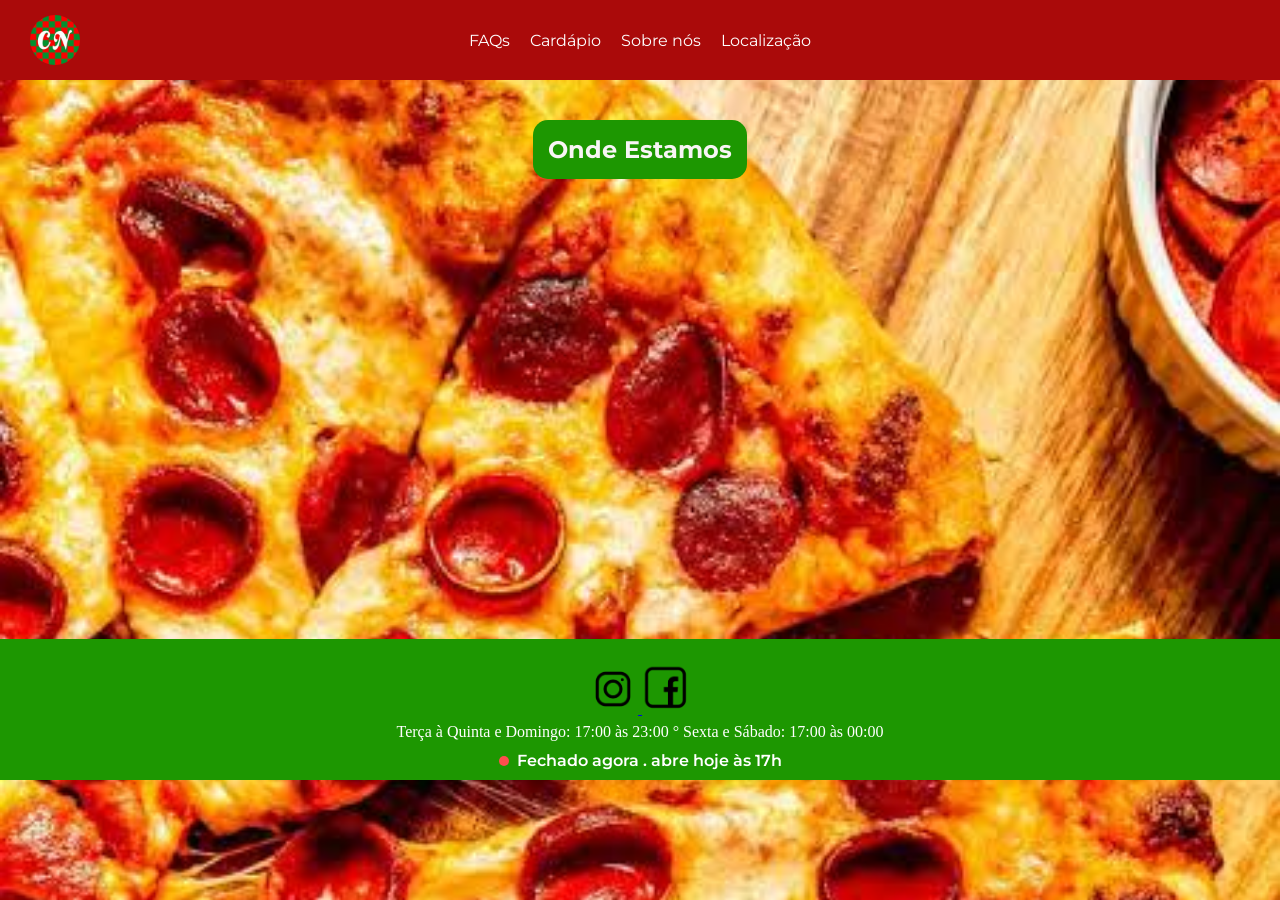
<file: Site/html/localizacao.html>
<!DOCTYPE html>
<html lang="pt-br">
<head>
    <meta charset="UTF-8">
    <meta name="viewport" content="width=device-width, initial-scale=1.0">
    <title>Casa Nostra</title>
    <meta name="description" content="Casa Nostra: Pizzaria e Hamburgueria com pizzas de forno a lenha. Veja o cardápio, horários e localização.">
    <meta property="og:type" content="website">
    <meta property="og:title" content="Casa Nostra | Localização">
    <meta property="og:description" content="venha conferir a nossa localização mais próxima de você.">
    <meta property="og:image" content="https://DOMINIO/img/Logo.jpg">
    <meta property="og:url" content="https://DOMINIO/html/home.html">
    <meta name="theme-color" content="#aa0a0a">
    <link rel="icon" href="../img/Logo.jpg">
    <link rel="stylesheet" href="../css/fonts.css">
    <link rel="stylesheet" href="../css/base.css">
    <link rel="stylesheet" href="../css/localizacao.css">
    <link rel="stylesheet" href="../css/extras.css">
    <script src="../js/extras.js" defer></script>
</head>
<body>
    <header>
        <img src="../img/Logo.jpg" alt="">
        <div class="paginas" id="menu-principal">
            <nav>
                <ul>
                    <li>
                        <a href="../html/faq.html">FAQs</a>
                    </li>
                    <li>
                        <a href="../html/home.html">Cardápio</a>
                    </li>
                    <li>
                        <a href="../html/sobre.html">Sobre nós</a>
                    </li>

                    <li>
                        <a href="../html/localizacao.html">Localização</a>
                    </li>
                </ul>
            </nav>
        </div>
        <button class="menu-toggle" aria-label="Abrir Menu" aria-expanded="false" aria-controls="menu-principal">☰</button>
    </header>
    <main>
        <section class="mapa">
            <h2 class="titulo">Onde Estamos</h2>
            <iframe
                src="https://www.google.com/maps/embed?pb=!1m18!1m12!1m3!1d3749.415886458892!2d-44.85444922576869!3d-19.99105258141111!2m3!1f0!2f0!3f0!3m2!1i1024!2i768!4f13.1!3m3!1m2!1s0xa753f91d2998c3%3A0xc4783e8446d1617d!2sCasa%20Nostra%20Pizzaria%20e%20Hamburgueria!5e0!3m2!1spt-BR!2sbr!4v1791985869881!5m2!1spt-BR!2sbr"
                style="border:0;" 
                allowfullscreen="" 
                loading="lazy" 
                referrerpolicy="strict-origin-when-cross-origin">
            </iframe>
        </section>
    </main>
    <footer>
        <div class="rodape">
            <div class="contato">
                <a href="https://www.instagram.com/casanostra/" target="_blank" rel="noopener noreferrer">
                    <img src="../img/insta_sem_fundo.png" alt="Instagram">
                </a>
                <a href="https://www.facebook.com/?locale=pt_BR" target="_blank" rel="noopener noreferrer">
                    <img src="../img/face_sem_fundo.png" alt="Facebook">
                </a>
            </div>
        </div>

        <p>Terça à Quinta e Domingo: 17:00 às 23:00 ° Sexta e Sábado: 17:00 às 00:00</p>
        <p id="status-funcionamento"></p>

    </footer>

</body>
</html>
</file>
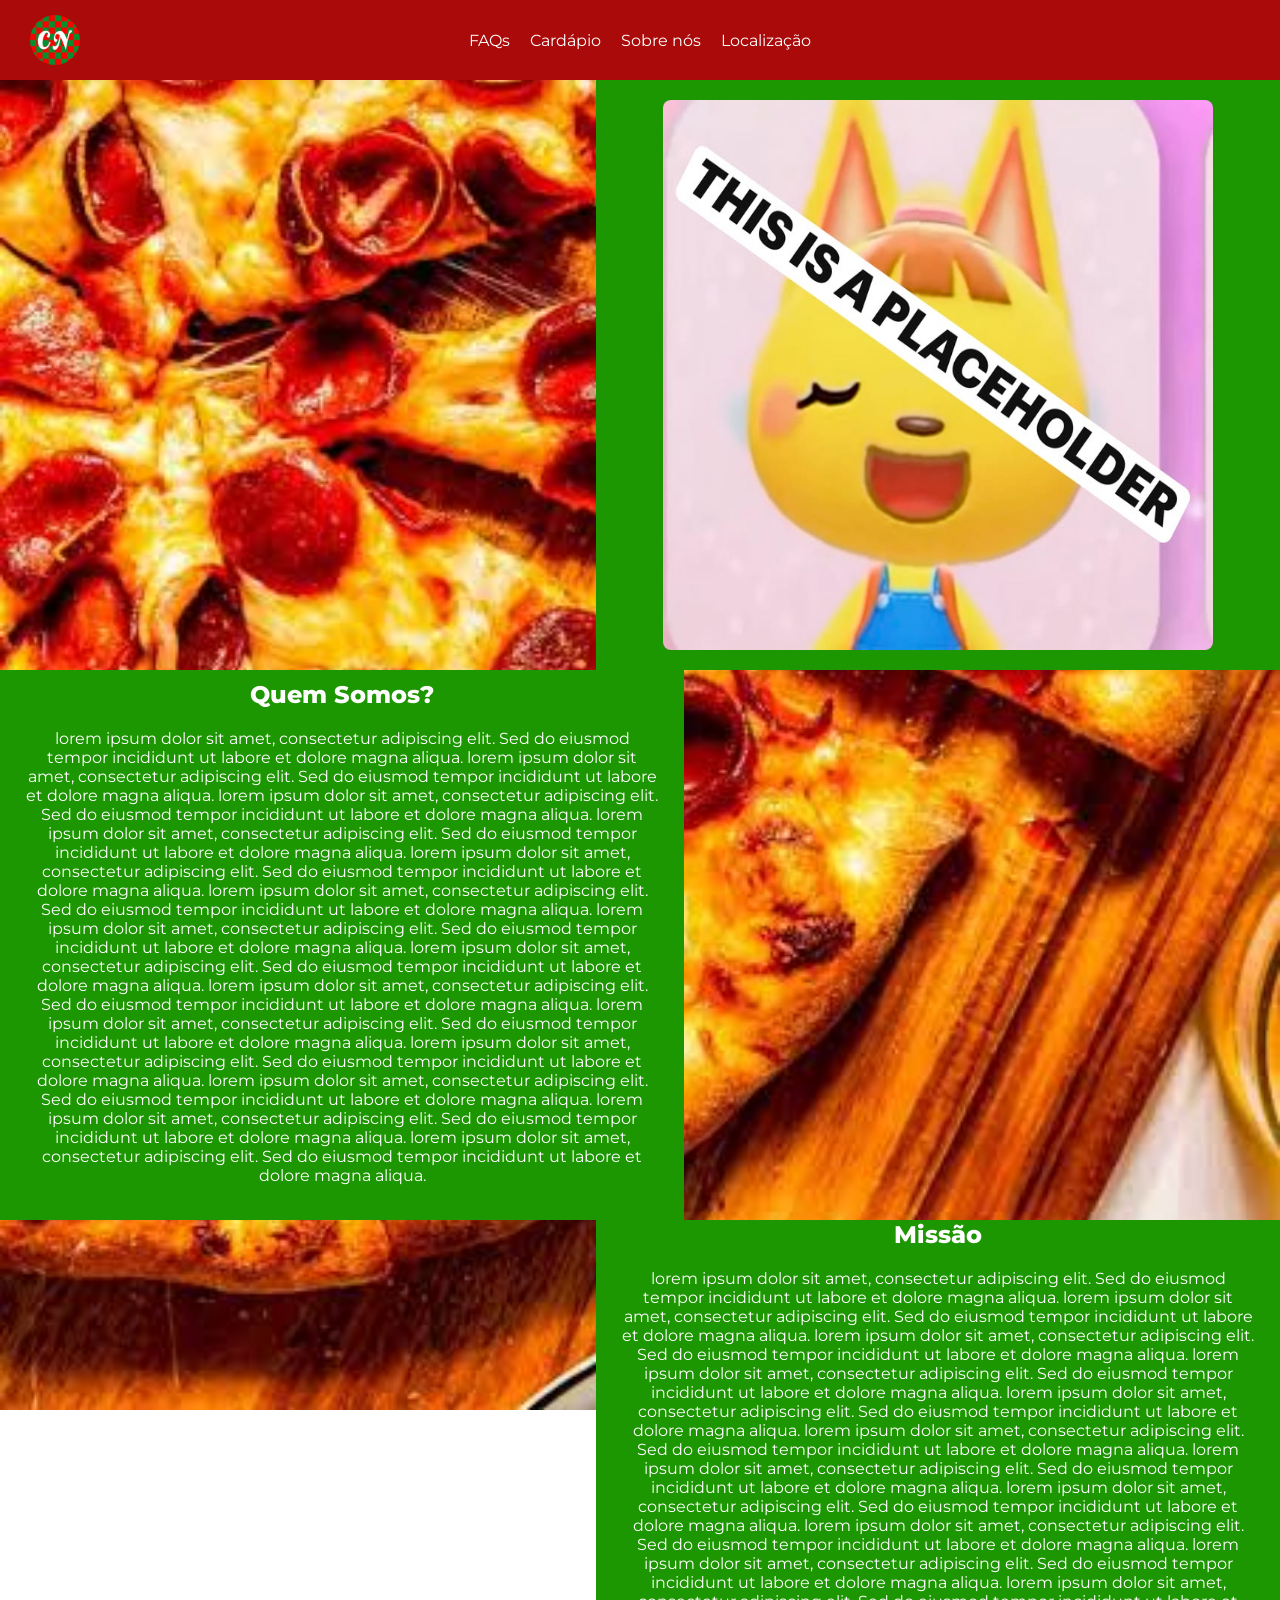
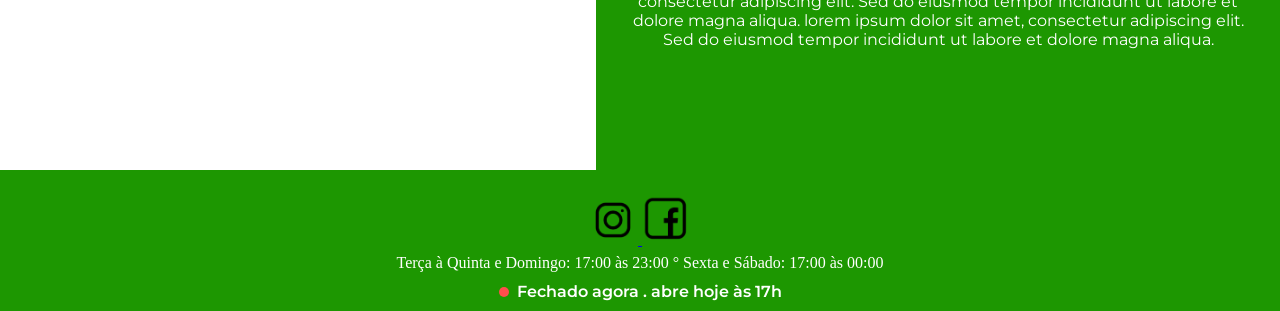
<file: Site/html/sobre.html>
<!DOCTYPE html>
<html lang="pt-br">
<head>
    <meta charset="UTF-8">
    <meta name="viewport" content="width=device-width, initial-scale=1.0">
    <title>Casa Nostra</title>
    <meta name="description" content="Casa Nostra: Pizzaria e Hamburgueria com pizzas de forno a lenha. Veja o cardápio, horários e localização.">
    <meta property="og:type" content="website">
    <meta property="og:title" content="Casa Nostra | Sobre nós">
    <meta property="og:description" content="Sobre nós. Venha conferir um pouco da nossa trajetória.">
    <meta property="og:image" content="https://DOMINIO/img/Logo.jpg">
    <meta property="og:url" content="https://DOMINIO/html/home.html">
    <meta name="theme-color" content="#aa0a0a">
    <link rel="icon" href="../img/Logo.jpg">
    <link rel="stylesheet" href="../css/fonts.css">
    <link rel="stylesheet" href="../css/base.css">
    <link rel="stylesheet" href="../css/sobre.css">
    <link rel="stylesheet" href="../css/extras.css">
    <script src="../js/extras.js" defer></script>
</head>
<body>
    <header>
        <img src="../img/Logo.jpg" alt="">
        <div class="paginas" id="menu-principal">
            <nav>
                <ul>
                    <li>
                        <a href="../html/faq.html">FAQs</a>
                    </li>
                    <li>
                        <a href="../html/home.html">Cardápio</a>
                    </li>
                    <li>
                        <a href="../html/sobre.html">Sobre nós</a>
                    </li>
                    <li>
                        <a href="../html/localizacao.html">Localização</a>
                    </li>
                </ul>
            </nav>
        </div>
        <button class="menu-toggle" aria-label="Abrir Menu" aria-expanded="false" aria-controls="menu-principal">☰</button>
    </header>
    <main>
        <div class="principal">
            <img src="../img/placeholder.jpeg" class="foto_proprietario">
        </div>
        <div class="sobre_nos comeco">
            <h2>Quem Somos?</h2>
            <p>
                lorem ipsum dolor sit amet, consectetur adipiscing elit. Sed do eiusmod tempor incididunt ut labore et dolore magna aliqua.
                lorem ipsum dolor sit amet, consectetur adipiscing elit. Sed do eiusmod tempor incididunt ut labore et dolore magna aliqua.
                lorem ipsum dolor sit amet, consectetur adipiscing elit. Sed do eiusmod tempor incididunt ut labore et dolore magna aliqua.
                lorem ipsum dolor sit amet, consectetur adipiscing elit. Sed do eiusmod tempor incididunt ut labore et dolore magna aliqua.
                lorem ipsum dolor sit amet, consectetur adipiscing elit. Sed do eiusmod tempor incididunt ut labore et dolore magna aliqua.
                lorem ipsum dolor sit amet, consectetur adipiscing elit. Sed do eiusmod tempor incididunt ut labore et dolore magna aliqua.
                lorem ipsum dolor sit amet, consectetur adipiscing elit. Sed do eiusmod tempor incididunt ut labore et dolore magna aliqua.
                lorem ipsum dolor sit amet, consectetur adipiscing elit. Sed do eiusmod tempor incididunt ut labore et dolore magna aliqua.
                lorem ipsum dolor sit amet, consectetur adipiscing elit. Sed do eiusmod tempor incididunt ut labore et dolore magna aliqua.
                lorem ipsum dolor sit amet, consectetur adipiscing elit. Sed do eiusmod tempor incididunt ut labore et dolore magna aliqua.
                lorem ipsum dolor sit amet, consectetur adipiscing elit. Sed do eiusmod tempor incididunt ut labore et dolore magna aliqua.
                lorem ipsum dolor sit amet, consectetur adipiscing elit. Sed do eiusmod tempor incididunt ut labore et dolore magna aliqua.
                lorem ipsum dolor sit amet, consectetur adipiscing elit. Sed do eiusmod tempor incididunt ut labore et dolore magna aliqua.
                lorem ipsum dolor sit amet, consectetur adipiscing elit. Sed do eiusmod tempor incididunt ut labore et dolore magna aliqua.
            </p>
        </div>
        
        <div class="sobre_nos missao">
            <h2>Missão</h2>
            <p>
                lorem ipsum dolor sit amet, consectetur adipiscing elit. Sed do eiusmod tempor incididunt ut labore et dolore magna aliqua.
                lorem ipsum dolor sit amet, consectetur adipiscing elit. Sed do eiusmod tempor incididunt ut labore et dolore magna aliqua.
                lorem ipsum dolor sit amet, consectetur adipiscing elit. Sed do eiusmod tempor incididunt ut labore et dolore magna aliqua.
                lorem ipsum dolor sit amet, consectetur adipiscing elit. Sed do eiusmod tempor incididunt ut labore et dolore magna aliqua.
                lorem ipsum dolor sit amet, consectetur adipiscing elit. Sed do eiusmod tempor incididunt ut labore et dolore magna aliqua.
                lorem ipsum dolor sit amet, consectetur adipiscing elit. Sed do eiusmod tempor incididunt ut labore et dolore magna aliqua.
                lorem ipsum dolor sit amet, consectetur adipiscing elit. Sed do eiusmod tempor incididunt ut labore et dolore magna aliqua.
                lorem ipsum dolor sit amet, consectetur adipiscing elit. Sed do eiusmod tempor incididunt ut labore et dolore magna aliqua.
                lorem ipsum dolor sit amet, consectetur adipiscing elit. Sed do eiusmod tempor incididunt ut labore et dolore magna aliqua.
                lorem ipsum dolor sit amet, consectetur adipiscing elit. Sed do eiusmod tempor incididunt ut labore et dolore magna aliqua.
                lorem ipsum dolor sit amet, consectetur adipiscing elit. Sed do eiusmod tempor incididunt ut labore et dolore magna aliqua.
                lorem ipsum dolor sit amet, consectetur adipiscing elit. Sed do eiusmod tempor incididunt ut labore et dolore magna aliqua.
            </p>
        </div>
    </main>
    <footer>
        <div class="rodape">
            <div class="contato">
                <a href="https://www.instagram.com/casanostra/" target="_blank" rel="noopener noreferrer">
                    <img src="../img/insta_sem_fundo.png" alt="Instagram">
                </a>
                <a href="https://www.facebook.com/?locale=pt_BR" target="_blank" rel="noopener noreferrer">
                    <img src="../img/face_sem_fundo.png" alt="Facebook">
                </a>
            </div>
        </div>

        <p>Terça à Quinta e Domingo: 17:00 às 23:00 ° Sexta e Sábado: 17:00 às 00:00</p>
        <p id="status-funcionamento"></p>

    </footer>

</body>
</html>
</file>
<file: docs/css/fonts.css>
@font-face{

    font-family: 'Montserrat';
    font-style: normal;
    font-weight: 100 900;
    font-display: swap;
    src: url('../fonts/Montserrat-VariableFont_wght.ttf') format('truetype');

}

@font-face{

    font-family:'Montserrat';
    font-style:italic;
    font-weight: 100 900;
    font-display: swap;
    src:url('../fonts/Montserrat-Italic-VariableFont_wght.ttf') format('truetype');

}

@font-face{

    font-family:  'Oleo Script';
    font-weight:  400;
    font-display: swap;
    font-style:   normal;
    src: url('../fonts/OleoScript-Regular.ttf') format('truetype');

}

@font-face{

    font-family: 'Lobster';
    font-style: normal;
    font-display: swap;
    font-weight: 400;
    src: url('../fonts/Lobster-Regular.ttf') format('truetype');

}
</file>
<file: docs/css/base.css>
*{

    margin:0;
    box-sizing: border-box;
    scroll-behavior: smooth;

}

header{

    display:flex;
    justify-content: space-between;
    align-items: center;
    background-color: #aa0a0a;
    height: 80px;
    padding: 0 30px;

}

header::after{

    content: '';
    width: 50px;

}

header a{

    color:white;
    font-family: 'Montserrat', sans-serif;

}

header a:hover{

    color: #000;

}

header img{

    height: 50px;
    border-radius:  50px;

}


.paginas a,
.paginas li,
.paginas ul {

    display:flex;
    gap:20px;
    padding:0;
    text-decoration: none;
    list-style-type: none;

}

footer{

    display:flex;
    justify-content: center;
    align-items: center;
    flex-direction: column;
    background-color: #1d9701;
    padding: 5px;

}

footer p{

    color: #fff;
    padding: 5px;

}

.rodape{

    display:flex;
    justify-content: center;
    align-items: center;
    flex-direction: row;
    margin-top: 20px

}

.rodape a img {

    width: 50px;
    height: 50px;

}
</file>
<file: docs/css/faq.css>
.paginas a, .paginas li,.paginas ul{
    display:flex;
    gap:20px;
    padding:0;
    text-decoration: none;
    list-style-type: none;
}

body{
    background-image:url('../img/Pizza.jpeg');
    background-size:cover;
    background-repeat:no-repeat;
    background-position: center;
    font-family: 'Montserrat', sans-serif;
}

.logo{
    display: flex;
    flex-direction: column;
    justify-content: center;
    align-items: center;
    gap:20px;
}

.titulo{
    background-color: #1d9701;
    color: #f8f5f5;
    font-family:'Montserrat';
    padding: 15px;
    border-radius: 15px;
}


/* FAQ Section */
.faq-section{
    max-width: 900px;
    margin: 40px auto;
    padding: 0 20px;
    color: #fff;
    text-shadow: 0 1px 2px rgba(0,0,0,0.6);
}

.faq-titulo{
    background-color: #1d9701;
    border-radius: 5px;
    text-align: center;
    font-size: 2rem;
    margin-bottom: 30px;
    color: #fff;
}

.adicionar-card{
    background: rgba(255,255,255,0.9);
    color: #222;
    padding: 20px;
    border-radius: 12px;
    margin-bottom: 30px;
    box-shadow: 0 4px 12px rgba(0,0,0,0.25);
}

.adicionar-card h2{
    margin-top: 0;
    margin-bottom: 5px;
    font-size: 1.25rem;
    color:#1d9701;
}

.adicionar-card form{
    display: grid;
    grid-template-columns: 1fr;
    gap: 12px;
}

.adicionar-card label{
    font-weight: 600;
    font-size: 0.95rem;
    margin-bottom: 4px;
    display: block;
}

.adicionar-card input,
.adicionar-card textarea{
    width: 100%;
    padding: 10px 12px;
    border: 1px solid #ccc;
    border-radius: 8px;
    font-family: inherit;
    font-size: 1rem;
}

.adicionar-card textarea{
    resize: vertical;
    min-height: 100px;
}

.btn-adicionar{
    background: #aa0a0a;
    color: #fff;
    border: none;
    padding: 12px;
    border-radius: 8px;
    font-family: inherit;
    font-size: 1rem;
    font-weight: 600;
    cursor: pointer;
    transition: background 0.2s;
}

.btn-adicionar:hover{
    background: #8a0808;
}

/* Lista de perguntas */
#lista-faqs{
    display: flex;
    flex-direction: column;
    gap: 10px;
}

.faq-item{
    background: rgba(255,255,255,0.92);
    border-radius: 10px;
    overflow: hidden;
    cursor: pointer;
    transition: box-shadow 0.2s;
}

.faq-item:hover{
    box-shadow: 0 4px 10px rgba(0,0,0,0.15);
}

.faq-pergunta{
    display: flex;
    justify-content: space-between;
    align-items: center;
    padding: 16px 18px;
    font-weight: 600;
    font-size: 1.05rem;
    color: #222;
    background: rgba(255,255,255,0.6);
    outline: none;
}

.faq-pergunta .seta{
    font-size: 0.8rem;
    transition: transform 0.25s ease;
    display: inline-block;
}

.faq-item.aberto .seta{
    transform: rotate(180deg);
}

.faq-resposta{
    padding: 0px;
    color: #333;
    font-size: 0.98rem;
    line-height: 1.5;
    max-height: 0;
    overflow: hidden;
    transition: max-height 0.3s ease;
}

.faq-item.aberto .faq-resposta{
    max-height: 500px;
    padding: 0 18px 18px;
}

@media (max-width: 600px){
    .faq-section{
        margin: 20px auto;
        padding: 0 12px;
    }
    .faq-titulo{
        font-size: 1.5rem;
    }
    .adicionar-card{
        padding: 16px;
    }
}
</file>
<file: docs/css/extras.css>
/* ===== WhatsApp flutuante ===== */
.whatsapp-flutuante {
    position: fixed;
    right: 20px;
    bottom: 20px;
    z-index: 1000;

    background-color: #25d366;
    color: #fff;
    font-family: 'Montserrat', sans-serif;
    font-weight: 600;
    text-decoration: none;

    padding: 12px 18px;
    border-radius: 50px;
    box-shadow: 0 4px 12px rgba(0, 0, 0, 0.3);
    transition: transform 0.2s, background-color 0.2s;
}

.whatsapp-flutuante:hover {
    background-color: #1ebe5b;
    transform: scale(1.05);
}

/* ===== Status aberto/fechado ===== */
#status-funcionamento {
    font-family: 'Montserrat', sans-serif;
    font-weight: 600;
}

#status-funcionamento.aberto::before,
#status-funcionamento.fechado::before {
    content: '';
    display: inline-block;
    width: 10px;
    height: 10px;
    border-radius: 50%;
    margin-right: 8px;
}

#status-funcionamento.aberto::before {
    background-color: #7cfc00;
}

#status-funcionamento.fechado::before {
    background-color: #ff4d4d;
}

/* ===== Botão do menu (escondido no computador) ===== */
.menu-toggle {
    display: none;
    background: none;
    border: none;
    color: #fff;
    font-size: 30px;
    line-height: 1;
    cursor: pointer;
    padding: 5px 10px;
}

/* ===== Home: carrossel ===== */
.pratos {
    width: 100%;
    max-width: 1000px;
}

/* ===== Home: cardápio ===== */
.cardapio {
    padding: 30px 15px 10px;
}

.cardapio-abas {
    display: flex;
    flex-wrap: wrap;
    justify-content: center;
    gap: 10px;
    width: 100%;
    max-width: 800px;
}

.cardapio-abas button {
    background-color: #891300;
    color: #fff;
    border: 2px solid #000;
    border-radius: 10px;
    padding: 10px 18px;
    font-family: 'Montserrat', sans-serif;
    font-size: 1rem;
    cursor: pointer;
    transition: all 0.3s ease;
}

.cardapio-abas button:hover {
    background-color: #3f0b03;
}

.cardapio-abas button.ativa {
    background-color: #1d9701;
    border-color: #fff;
}

.cardapio-itens {
    display: grid;
    grid-template-columns: repeat(2, 1fr);
    gap: 15px;
    width: 100%;
    max-width: 800px;
}

.prato-item {
    background-color: rgba(255, 255, 255, 0.95);
    color: #222;
    border-radius: 10px;
    padding: 16px;
    font-family: 'Montserrat', sans-serif;
}

.prato-topo {
    display: flex;
    justify-content: space-between;
    align-items: baseline;
    gap: 10px;
    margin-bottom: 6px;
}

.prato-topo h3 {
    font-size: 1.1rem;
    color: #aa0a0a;
}

.prato-preco {
    font-weight: 700;
    color: #1d9701;
    white-space: nowrap;
}


@media (hover: hover) {

    .prato-item{
        position:relative;
        align-self:start;
    }
        
    

    .prato-item p {
        position:absolute;
        top:100%;
        left:0;
        right:0;
        padding: 0 16px 16px;
        background-color: #fff;
        border-radius: 0 0 10px 10px;
        box-shadow:0 8px 14px rgba(0,0,0, 0.3);
        opacity:0;
        visibility:hidden;
        transition:opacity 0.2s ease;
        font-size: 0.95rem;
        line-height: 1.4;
    }

    .prato-item:hover,
    .prato-item:focus-within {
        z-index: 5;
        background-color: #fff;
        border-radius: 10px 10px 0 0;
    }

    .prato-item:hover p,
    .prato-item:focus-within p {
        opacity: 1;
        visibility: visible;
        }
}

/* ===== Home: galeria e depoimentos ===== */
.galeria,
.depoimentos {
    display: flex;
    flex-direction: column;
    align-items: center;
    gap: 20px;
    padding: 40px 20px;
    font-family: 'Montserrat', sans-serif;
}

.galeria {
    background-color: #aa0a0a;
}

.galeria-grade {
    display: grid;
    grid-template-columns: repeat(3, 1fr);
    gap: 12px;
    width: 100%;
    max-width: 1000px;
}

.galeria-item {
    border: none;
    padding: 0;
    background: none;
    cursor: pointer;
    border-radius: 10px;
    overflow: hidden;
    aspect-ratio: 1 / 1;
}

.galeria-item img {
    display: block;
    width: 100%;
    height: 100%;
    object-fit: cover;
    transition: transform 0.3s ease;
}

.galeria-item:hover img,
.galeria-item:focus-visible img {
    transform: scale(1.08);
}

/* Foto ampliada */
.lightbox {
    border: none;
    padding: 0;
    background: transparent;
    max-width: 95vw;
    max-height: 95vh;
    overflow: visible;
}

.lightbox::backdrop {
    background: rgba(0, 0, 0, 0.85);
}

.lightbox img {
    display: block;
    max-width: 95vw;
    max-height: 90vh;
    border-radius: 8px;
}

.lightbox-fechar {
    position: absolute;
    top: -14px;
    right: -14px;
    width: 36px;
    height: 36px;
    border: none;
    border-radius: 50%;
    background-color: #fff;
    color: #222;
    font-size: 18px;
    cursor: pointer;
}

/* Depoimentos */
.depoimentos {
    background-color: #fff8ee;
}

.depoimentos-lista {
    display: grid;
    grid-template-columns: repeat(3, 1fr);
    gap: 15px;
    width: 100%;
    max-width: 1000px;
}

.depoimento {
    background: #fff;
    color: #222;
    border-radius: 10px;
    padding: 20px;
    box-shadow: 0 2px 8px rgba(0, 0, 0, 0.15);
}

.depoimento-estrelas {
    color: #e0a800;
    font-size: 1.2rem;
    margin-bottom: 8px;
}

.depoimento p {
    line-height: 1.5;
    margin-bottom: 12px;
}

.depoimento footer {
    display: block;
    padding: 0;
    background: none;
    font-weight: 700;
    color: #aa0a0a;
}

/* ===== Celular e tablet (sempre no final do arquivo) ===== */
@media (max-width: 768px) {

    /* Menu hambúrguer */
    header {
        position: relative;
    }

    header::after {
        display: none;
    }

    .menu-toggle {
        display: block;
    }

    header .paginas {
        display: none;
        position: absolute;
        top: 100%;
        left: 0;
        right: 0;
        z-index: 999;
        background-color: #aa0a0a;
        border-top: 1px solid rgba(255, 255, 255, 0.3);
        box-shadow: 0 6px 12px rgba(0, 0, 0, 0.3);
    }

    header .paginas.aberto {
        display: block;
    }

    header .paginas ul {
        flex-direction: column;
        gap: 0;
    }

    header .paginas li {
        width: 100%;
    }

    header .paginas li a {
        width: 100%;
        padding: 16px 30px;
        font-size: 1.05rem;
    }

    /* Home */
    .principal .titulo {
        font-size: 1.2rem;
        text-align: center;
    }

    .fundo_pratos {
        height: auto;
        padding: 20px 0;
        margin-bottom: 40px;
    }

    .pratos {
        margin-left: 0;
        padding: 15px;
        border-radius: 0;
        justify-content: center;
    }

    .carrosel_imagens {
        width: 100%;
        height: 320px;
    }

    .cardapio {
        margin-bottom: 40px;
    }

    .galeria-grade {
        grid-template-columns: repeat(2, 1fr);
    }

    .depoimentos-lista {
        grid-template-columns: 1fr;
    }

    /* Sobre nós */
    .principal:has(> .foto_proprietario) {
        width: 100%;
        margin-left: 0;
    }

    .principal .foto_proprietario {
        width: 90%;
        height: auto;
    }

    .sobre_nos,
    .missao {
        width: 100%;
        height: auto;
        margin: 0;
        padding-bottom: 20px;
    }
}

@media (max-width: 600px) {
    .cardapio-itens {
        grid-template-columns: 1fr;
    }
}

.cardapio-subabas {

    display:flex;
    flex-wrap: wrap;
    justify-content: center;
    gap: 8px;
    width: 100%;
    max-width: 800px;

}

.cardapio-subabas button[hidden] {
    display:none;
}

.cardapio-subabas button {
    background-color: transparent;
    color: #fff;
    border: 2px solid #fff;
    border-radius: 20px;
    padding: 6px 16px;
    font-family: 'Montserrat', sans-serif;
    font-size: 0.9rem;
    cursor: pointer;
    transition: all 0.3s ease;
}

.cardapio-subabas button:hover {

    background-color: #3f0b03;

}


.cardapio-subabas button.ativa {
    background-color: #1d9701;
    border-color: #fff;
}
</file>
<file: docs/css/home.css>
.paginas a, .paginas li,.paginas ul{

    display:flex;
    gap:20px;
    padding:0;

    text-decoration: none;
    list-style-type: none;

}
/*
.paginas li{

    list-style-type: none;

}
*/
.principal{

    display:flex;
    flex-direction: column;
    justify-content: center;
    align-items: center;
    height: 600px;

    padding:20px;
    
    background-color: transparent;
    background-image: url('../img/Pizza.jpeg');
    background-repeat: no-repeat;
    background-size: cover;
    background-position:center;

    
}

.principal img{

    height: 250px;
    border-radius: 150px;
    
}

.logo{

    display: flex;
    flex-direction: column;
    justify-content: center;
    align-items: center;

    gap:20px;
}

.titulo{

    background-color: #1d9701;
    color: #f8f5f5;

    font-family:'Oleo Script', cursive;
    padding: 15px;
    border-radius: 15px;

}

.cardapio{

    display:flex;
    justify-content: center;
    flex-direction: column;
    align-items: center;

    background-color: #aa0a0a;

    gap:20px;
    margin-bottom: 100px;
    width: 100%;

}

.cardapio img{

    margin-top: 20px;
    border-radius:5px;

}


.pedido{

    text-decoration: none;
    color:black;

}

.pedido button{
    width: 130px;
    height: 50px;

    appearance: none;
    background-color: #891300;
    border: 2px solid black;
    color:white;

    border-radius: 10px;
    padding:2px;
    font-size:18px;

    transition:  all ease 0.3s;
}

.pedido button:hover{

    background-color: #3f0b03;
    color:#ffffff;

}

.pedido{
    display:flex;
    padding-bottom: 20px;
}

.fundo_pratos{

    background-image: url('../img/Pizza.jpeg');
    background-repeat: no-repeat;
    background-size: cover;
    background-position:center;
    margin-bottom: 100px;

    height: 600px;

}

.pratos{

    display: flex;
    justify-content: flex-start;

    gap: 15px;
    padding: 20px 0;
    padding-left: 20px;

    background-color: #aa0a0a;

    margin-left: auto;

    width: 1000px;

    padding-right: 20px;
    border-radius: 10px;

}

.carrosel_imagens{

    position: relative;

    width: 60%;
    height: 550px;
    border-radius: 10px;

    overflow:hidden;
    

}
.slide{

    display: none;
    width: 100%;
    height: 100%;
    object-fit: cover;

}

.slide.ativo{

    display:block;

}

.slide img{

    width: 100%;
    height: 100%;
    object-fit: cover;

}
.botao{

    position: absolute;
    cursor:pointer;

    padding:10px 15px;
    border-radius:5px;
    border:none;

    top:50%;
    transform:translateY(-50%);
    z-index: 10;

    background-color: rgba(0,0,0,0.5);
    color:white;
    font-size:24px;
    
}

.voltar{
    left: 15px;
}
.avancar{
    right: 15px;
}

.botao:hover{
    background-color: rgba(0,0,0,0.8);
}
</file>
<file: docs/css/localizacao.css>
.paginas a, .paginas li,.paginas ul{

    display:flex;
    gap:20px;
    padding:0;

    text-decoration: none;
    list-style-type: none;

}
/*
.paginas li{

    list-style-type: none;

}
*/

body{

    background-image:url('../img/Pizza.jpeg');
    background-size:cover;
    background-repeat:no-repeat;
    background-position: center;

}

.logo{

    display: flex;
    flex-direction: column;
    justify-content: center;
    align-items: center;

    gap:20px;
}

.titulo{

    background-color: #1d9701;
    color: #f8f5f5;

    font-family:'Montserrat';
    padding: 15px;
    border-radius: 15px;

}


.mapa{

    display:flex;
    flex-direction:column;
    align-items:center;
    gap:20px;
    padding: 40px 20px;

}

.mapa iframe{

    width: 100%;
    max-width:800px;
    height: 400px;
    border:0;
    border-radius: 10px;

}
</file>
<file: docs/css/sobre.css>
body {

    background-image: url('../img/Pizza.jpeg');
    background-repeat: no-repeat;
    background-size: cover;       /* Estica a imagem para cobrir toda a área */
    background-position: center;  /* Centraliza a imagem */
    background-attachment: fixed; /* Opcional: deixa o fundo fixo enquanto o conteúdo rola */

    min-height: 100vh;

}

.paginas a, .paginas li,.paginas ul{

    display:flex;
    gap:20px;
    padding:0;

    text-decoration: none;
    list-style-type: none;

}





.principal{

    width: 684px;
    
    display:flex;
    flex-direction: column;
    justify-content: flex-end;
    align-items: center;
    
    margin-left:auto;
    
    padding:20px 0;
    
    background-color: transparent;
    
    background-color: #1d9701;
    
}


.sobre_nos h2{

    color:white;

}

.principal img{

    width: 550px;
    height: 550px;
    border-radius:8px;

}


.sobre_nos{

    display:flex;
    flex-direction: column;
    justify-content: flex-start;
    align-items: center;

    gap:15px;
    padding:0 20px;
    padding-top:10px;


    width: 684px;
    min-height: 550px;

    background-color: #1d9701;


}

.comeco{

    margin-right:auto;

}

.sobre_nos p{

    color:white;
    text-align: center;
    font-family: 'Montserrat';
    padding: 5px;

}

.sobre_nos h2{

    font-family: 'Montserrat';
    font-weight: 800;

}

.missao{

    display:flex;
    flex-direction: column;
    justify-content: flex-start;
    align-items: center;

    padding:0 20px;
    margin-left:auto;
    gap:15px;

    width: 684px;
    min-height: 550px;

    background-color: #1d9701;

}
</file>
<file: Site/css/fonts.css>
@font-face{

    font-family: 'Montserrat';
    font-style: normal;
    font-weight: 100 900;
    font-display: swap;
    src: url('../fonts/Montserrat-VariableFont_wght.ttf') format('truetype');

}

@font-face{

    font-family:'Montserrat';
    font-style:italic;
    font-weight: 100 900;
    font-display: swap;
    src:url('../fonts/Montserrat-Italic-VariableFont_wght.ttf') format('truetype');

}

@font-face{

    font-family:  'Oleo Script';
    font-weight:  400;
    font-display: swap;
    font-style:   normal;
    src: url('../fonts/OleoScript-Regular.ttf') format('truetype');

}

@font-face{

    font-family: 'Lobster';
    font-style: normal;
    font-display: swap;
    font-weight: 400;
    src: url('../fonts/Lobster-Regular.ttf') format('truetype');

}
</file>
<file: Site/css/base.css>
*{

    margin:0;
    box-sizing: border-box;
    scroll-behavior: smooth;

}

header{

    display:flex;
    justify-content: space-between;
    align-items: center;
    background-color: #aa0a0a;
    height: 80px;
    padding: 0 30px;

}

header::after{

    content: '';
    width: 50px;

}

header a{

    color:white;
    font-family: 'Montserrat', sans-serif;

}

header a:hover{

    color: #000;

}

header img{

    height: 50px;
    border-radius:  50px;

}


.paginas a,
.paginas li,
.paginas ul {

    display:flex;
    gap:20px;
    padding:0;
    text-decoration: none;
    list-style-type: none;

}

footer{

    display:flex;
    justify-content: center;
    align-items: center;
    flex-direction: column;
    background-color: #1d9701;
    padding: 5px;

}

footer p{

    color: #fff;
    padding: 5px;

}

.rodape{

    display:flex;
    justify-content: center;
    align-items: center;
    flex-direction: row;
    margin-top: 20px

}

.rodape a img {

    width: 50px;
    height: 50px;

}
</file>
<file: Site/css/faq.css>
.paginas a, .paginas li,.paginas ul{
    display:flex;
    gap:20px;
    padding:0;
    text-decoration: none;
    list-style-type: none;
}

body{
    background-image:url('../img/Pizza.jpeg');
    background-size:cover;
    background-repeat:no-repeat;
    min-height: 100vh;
    font-family: 'Montserrat', sans-serif;
}

.logo{
    display: flex;
    flex-direction: column;
    justify-content: center;
    align-items: center;
    gap:20px;
}

.titulo{
    background-color: #1d9701;
    color: #f8f5f5;
    font-family:'Montserrat';
    padding: 15px;
    border-radius: 15px;
}


/* FAQ Section */
.faq-section{
    max-width: 900px;
    margin: 40px auto;
    padding: 0 20px;
    color: #fff;
    text-shadow: 0 1px 2px rgba(0,0,0,0.6);
}

.faq-titulo{
    background-color: #1d9701;
    border-radius: 5px;
    text-align: center;
    font-size: 2rem;
    margin-bottom: 30px;
    color: #fff;
}

.adicionar-card{
    background: rgba(255,255,255,0.9);
    color: #222;
    padding: 20px;
    border-radius: 12px;
    margin-bottom: 30px;
    box-shadow: 0 4px 12px rgba(0,0,0,0.25);
}

.adicionar-card h2{
    margin-top: 0;
    margin-bottom: 5px;
    font-size: 1.25rem;
    color:#1d9701;
}

.adicionar-card form{
    display: grid;
    grid-template-columns: 1fr;
    gap: 12px;
}

.adicionar-card label{
    font-weight: 600;
    font-size: 0.95rem;
    margin-bottom: 4px;
    display: block;
}

.adicionar-card input,
.adicionar-card textarea{
    width: 100%;
    padding: 10px 12px;
    border: 1px solid #ccc;
    border-radius: 8px;
    font-family: inherit;
    font-size: 1rem;
}

.adicionar-card textarea{
    resize: vertical;
    min-height: 100px;
}

.btn-adicionar{
    background: #aa0a0a;
    color: #fff;
    border: none;
    padding: 12px;
    border-radius: 8px;
    font-family: inherit;
    font-size: 1rem;
    font-weight: 600;
    cursor: pointer;
    transition: background 0.2s;
}

.btn-adicionar:hover{
    background: #8a0808;
}

/* Lista de perguntas */
#lista-faqs{
    display: flex;
    flex-direction: column;
    gap: 10px;
}

.faq-item{
    background: rgba(255,255,255,0.92);
    border-radius: 10px;
    overflow: hidden;
    cursor: pointer;
    transition: box-shadow 0.2s;
}

.faq-item:hover{
    box-shadow: 0 4px 10px rgba(0,0,0,0.15);
}

.faq-pergunta{
    display: flex;
    justify-content: space-between;
    align-items: center;
    padding: 16px 18px;
    font-weight: 600;
    font-size: 1.05rem;
    color: #222;
    background: rgba(255,255,255,0.6);
    outline: none;
}

.faq-pergunta .seta{
    font-size: 0.8rem;
    transition: transform 0.25s ease;
    display: inline-block;
}

.faq-item.aberto .seta{
    transform: rotate(180deg);
}

.faq-resposta{
    padding: 0px;
    color: #333;
    font-size: 0.98rem;
    line-height: 1.5;
    max-height: 0;
    overflow: hidden;
    transition: max-height 0.3s ease;
}

.faq-item.aberto .faq-resposta{
    max-height: 500px;
    padding: 0 18px 18px;
}

@media (max-width: 600px){
    .faq-section{
        margin: 20px auto;
        padding: 0 12px;
    }
    .faq-titulo{
        font-size: 1.5rem;
    }
    .adicionar-card{
        padding: 16px;
    }
}
</file>
<file: Site/css/extras.css>
/* ===== WhatsApp flutuante ===== */
.whatsapp-flutuante {
    position: fixed;
    right: 20px;
    bottom: 20px;
    z-index: 1000;

    background-color: #25d366;
    color: #fff;
    font-family: 'Montserrat', sans-serif;
    font-weight: 600;
    text-decoration: none;

    padding: 12px 18px;
    border-radius: 50px;
    box-shadow: 0 4px 12px rgba(0, 0, 0, 0.3);
    transition: transform 0.2s, background-color 0.2s;
}

.whatsapp-flutuante:hover {
    background-color: #1ebe5b;
    transform: scale(1.05);
}

/* ===== Status aberto/fechado ===== */
#status-funcionamento {
    font-family: 'Montserrat', sans-serif;
    font-weight: 600;
}

#status-funcionamento.aberto::before,
#status-funcionamento.fechado::before {
    content: '';
    display: inline-block;
    width: 10px;
    height: 10px;
    border-radius: 50%;
    margin-right: 8px;
}

#status-funcionamento.aberto::before {
    background-color: #7cfc00;
}

#status-funcionamento.fechado::before {
    background-color: #ff4d4d;
}

/* ===== Botão do menu (escondido no computador) ===== */
.menu-toggle {
    display: none;
    background: none;
    border: none;
    color: #fff;
    font-size: 30px;
    line-height: 1;
    cursor: pointer;
    padding: 5px 10px;
}

/* ===== Home: carrossel ===== */
.pratos {
    width: 100%;
    max-width: 1000px;
}

/* ===== Home: cardápio ===== */
.cardapio {
    padding: 30px 15px 10px;
}

.cardapio-abas {
    display: flex;
    flex-wrap: wrap;
    justify-content: center;
    gap: 10px;
    width: 100%;
    max-width: 800px;
}

.cardapio-abas button {
    background-color: #891300;
    color: #fff;
    border: 2px solid #000;
    border-radius: 10px;
    padding: 10px 18px;
    font-family: 'Montserrat', sans-serif;
    font-size: 1rem;
    cursor: pointer;
    transition: all 0.3s ease;
}

.cardapio-abas button:hover {
    background-color: #3f0b03;
}

.cardapio-abas button.ativa {
    background-color: #1d9701;
    border-color: #fff;
}

.cardapio-itens {
    display: grid;
    grid-template-columns: repeat(2, 1fr);
    gap: 15px;
    width: 100%;
    max-width: 800px;
}

.prato-item {
    background-color: rgba(255, 255, 255, 0.95);
    color: #222;
    border-radius: 10px;
    padding: 16px;
    font-family: 'Montserrat', sans-serif;
}

.prato-topo {
    display: flex;
    justify-content: space-between;
    align-items: baseline;
    gap: 10px;
    margin-bottom: 6px;
}

.prato-topo h3 {
    font-size: 1.1rem;
    color: #aa0a0a;
}

.prato-preco {
    font-weight: 700;
    color: #1d9701;
    white-space: nowrap;
}

.prato-item p {
    font-size: 0.95rem;
    line-height: 1.4;
}

/* ===== Home: galeria e depoimentos ===== */
.galeria,
.depoimentos {
    display: flex;
    flex-direction: column;
    align-items: center;
    gap: 20px;
    padding: 40px 20px;
    font-family: 'Montserrat', sans-serif;
}

.galeria {
    background-color: #aa0a0a;
}

.galeria-grade {
    display: grid;
    grid-template-columns: repeat(3, 1fr);
    gap: 12px;
    width: 100%;
    max-width: 1000px;
}

.galeria-item {
    border: none;
    padding: 0;
    background: none;
    cursor: pointer;
    border-radius: 10px;
    overflow: hidden;
    aspect-ratio: 1 / 1;
}

.galeria-item img {
    display: block;
    width: 100%;
    height: 100%;
    object-fit: cover;
    transition: transform 0.3s ease;
}

.galeria-item:hover img,
.galeria-item:focus-visible img {
    transform: scale(1.08);
}

/* Foto ampliada */
.lightbox {
    border: none;
    padding: 0;
    background: transparent;
    max-width: 95vw;
    max-height: 95vh;
    overflow: visible;
}

.lightbox::backdrop {
    background: rgba(0, 0, 0, 0.85);
}

.lightbox img {
    display: block;
    max-width: 95vw;
    max-height: 90vh;
    border-radius: 8px;
}

.lightbox-fechar {
    position: absolute;
    top: -14px;
    right: -14px;
    width: 36px;
    height: 36px;
    border: none;
    border-radius: 50%;
    background-color: #fff;
    color: #222;
    font-size: 18px;
    cursor: pointer;
}

/* Depoimentos */
.depoimentos {
    background-color: #fff8ee;
}

.depoimentos-lista {
    display: grid;
    grid-template-columns: repeat(3, 1fr);
    gap: 15px;
    width: 100%;
    max-width: 1000px;
}

.depoimento {
    background: #fff;
    color: #222;
    border-radius: 10px;
    padding: 20px;
    box-shadow: 0 2px 8px rgba(0, 0, 0, 0.15);
}

.depoimento-estrelas {
    color: #e0a800;
    font-size: 1.2rem;
    margin-bottom: 8px;
}

.depoimento p {
    line-height: 1.5;
    margin-bottom: 12px;
}

.depoimento footer {
    display: block;
    padding: 0;
    background: none;
    font-weight: 700;
    color: #aa0a0a;
}

/* ===== Celular e tablet (sempre no final do arquivo) ===== */
@media (max-width: 768px) {

    /* Menu hambúrguer */
    header {
        position: relative;
    }

    header::after {
        display: none;
    }

    .menu-toggle {
        display: block;
    }

    header .paginas {
        display: none;
        position: absolute;
        top: 100%;
        left: 0;
        right: 0;
        z-index: 999;
        background-color: #aa0a0a;
        border-top: 1px solid rgba(255, 255, 255, 0.3);
        box-shadow: 0 6px 12px rgba(0, 0, 0, 0.3);
    }

    header .paginas.aberto {
        display: block;
    }

    header .paginas ul {
        flex-direction: column;
        gap: 0;
    }

    header .paginas li {
        width: 100%;
    }

    header .paginas li a {
        width: 100%;
        padding: 16px 30px;
        font-size: 1.05rem;
    }

    /* Home */
    .principal .titulo {
        font-size: 1.2rem;
        text-align: center;
    }

    .fundo_pratos {
        height: auto;
        padding: 20px 0;
        margin-bottom: 40px;
    }

    .pratos {
        margin-left: 0;
        padding: 15px;
        border-radius: 0;
        justify-content: center;
    }

    .carrosel_imagens {
        width: 100%;
        height: 320px;
    }

    .cardapio {
        margin-bottom: 40px;
    }

    .galeria-grade {
        grid-template-columns: repeat(2, 1fr);
    }

    .depoimentos-lista {
        grid-template-columns: 1fr;
    }

    /* Sobre nós */
    .principal:has(> .foto_proprietario) {
        width: 100%;
        margin-left: 0;
    }

    .principal .foto_proprietario {
        width: 90%;
        height: auto;
    }

    .sobre_nos,
    .missao {
        width: 100%;
        height: auto;
        margin: 0;
        padding-bottom: 20px;
    }
}

@media (max-width: 600px) {
    .cardapio-itens {
        grid-template-columns: 1fr;
    }
}

.cardapio-subabas {

    display:flex;
    flex-wrap: wrap;
    justify-content: center;
    gap: 8px;
    width: 100%;
    max-width: 800px;

}

.cardapio-subabas button[hidden] {
    display:none;
}

.cardapio-subabas button {
    background-color: transparent;
    color: #fff;
    border: 2px solid #fff;
    border-radius: 20px;
    padding: 6px 16px;
    font-family: 'Montserrat', sans-serif;
    font-size: 0.9rem;
    cursor: pointer;
    transition: all 0.3s ease;
}

.cardapio-subabas button:hover {

    background-color: #3f0b03;

}


.cardapio-subabas button.ativa {
    background-color: #1d9701;
    border-color: #fff;
}
</file>
<file: Site/css/home.css>
.paginas a, .paginas li,.paginas ul{

    display:flex;
    gap:20px;
    padding:0;

    text-decoration: none;
    list-style-type: none;

}
/*
.paginas li{

    list-style-type: none;

}
*/
.principal{

    display:flex;
    flex-direction: column;
    justify-content: center;
    align-items: center;
    height: 600px;

    padding:20px;
    
    background-color: transparent;
    background-image: url('../img/Pizza.jpeg');
    background-repeat: no-repeat;
    background-size: cover;
    background-position:center;

    
}

.principal img{

    height: 250px;
    border-radius: 150px;
    
}

.logo{

    display: flex;
    flex-direction: column;
    justify-content: center;
    align-items: center;

    gap:20px;
}

.titulo{

    background-color: #1d9701;
    color: #f8f5f5;

    font-family:'Oleo Script', cursive;
    padding: 15px;
    border-radius: 15px;

}

.cardapio{

    display:flex;
    justify-content: center;
    flex-direction: column;
    align-items: center;

    background-color: #aa0a0a;

    gap:20px;
    margin-bottom: 100px;
    width: 100%;

}

.cardapio img{

    margin-top: 20px;
    border-radius:5px;

}


.pedido{

    text-decoration: none;
    color:black;

}

.pedido button{
    width: 130px;
    height: 50px;

    appearance: none;
    background-color: #891300;
    border: 2px solid black;
    color:white;

    border-radius: 10px;
    padding:2px;
    font-size:18px;

    transition:  all ease 0.3s;
}

.pedido button:hover{

    background-color: #3f0b03;
    color:#ffffff;

}

.pedido{
    display:flex;
    padding-bottom: 20px;
}

.fundo_pratos{

    background-image: url('../img/Pizza.jpeg');
    background-repeat: no-repeat;
    background-size: cover;
    background-position:center;
    margin-bottom: 100px;

    height: 600px;

}

.pratos{

    display: flex;
    justify-content: flex-start;

    gap: 15px;
    padding: 20px 0;
    padding-left: 20px;

    background-color: #aa0a0a;

    margin-left: auto;

    width: 1000px;

    padding-right: 20px;
    border-radius: 10px;

}

.carrosel_imagens{

    position: relative;

    width: 60%;
    height: 550px;
    border-radius: 10px;

    overflow:hidden;
    

}
.slide{

    display: none;
    width: 100%;
    height: 100%;
    object-fit: cover;

}

.slide.ativo{

    display:block;

}

.slide img{

    width: 100%;
    height: 100%;
    object-fit: cover;

}
.botao{

    position: absolute;
    cursor:pointer;

    padding:10px 15px;
    border-radius:5px;
    border:none;

    top:50%;
    transform:translateY(-50%);
    z-index: 10;

    background-color: rgba(0,0,0,0.5);
    color:white;
    font-size:24px;
    
}

.voltar{
    left: 15px;
}
.avancar{
    right: 15px;
}

.botao:hover{
    background-color: rgba(0,0,0,0.8);
}
</file>
<file: Site/css/localizacao.css>
.paginas a, .paginas li,.paginas ul{

    display:flex;
    gap:20px;
    padding:0;

    text-decoration: none;
    list-style-type: none;

}
/*
.paginas li{

    list-style-type: none;

}
*/

body{

    background-image:url('../img/Pizza.jpeg');
    background-size:cover;
    background-repeat:no-repeat;

}

.logo{

    display: flex;
    flex-direction: column;
    justify-content: center;
    align-items: center;

    gap:20px;
}

.titulo{

    background-color: #1d9701;
    color: #f8f5f5;

    font-family:'Montserrat';
    padding: 15px;
    border-radius: 15px;

}


.mapa{

    display:flex;
    flex-direction:column;
    align-items:center;
    gap:20px;
    padding: 40px 20px;

}

.mapa iframe{

    width: 100%;
    max-width:800px;
    height: 400px;
    border:0;
    border-radius: 10px;

}
</file>
<file: Site/css/sobre.css>
body {

    background-image: url('../img/Pizza.jpeg');
    background-repeat: no-repeat;
    background-size: cover;       /* Estica a imagem para cobrir toda a área */
    background-position: center;  /* Centraliza a imagem */
    background-attachment: fixed; /* Opcional: deixa o fundo fixo enquanto o conteúdo rola */

    min-height: 100vh;

}

.paginas a, .paginas li,.paginas ul{

    display:flex;
    gap:20px;
    padding:0;

    text-decoration: none;
    list-style-type: none;

}





.principal{

    width: 684px;
    
    display:flex;
    flex-direction: column;
    justify-content: flex-end;
    align-items: center;
    
    margin-left:auto;
    
    padding:20px 0;
    
    background-color: transparent;
    
    background-color: #1d9701;
    
}


.sobre_nos h2{

    color:white;

}

.principal img{

    width: 550px;
    height: 550px;
    border-radius:8px;

}


.sobre_nos{

    display:flex;
    flex-direction: column;
    justify-content: flex-start;
    align-items: center;

    gap:15px;
    padding:0 20px;
    padding-top:10px;


    width: 684px;
    min-height: 550px;

    background-color: #1d9701;


}

.comeco{

    margin-right:auto;

}

.sobre_nos p{

    color:white;
    text-align: center;
    font-family: 'Montserrat';
    padding: 5px;

}

.sobre_nos h2{

    font-family: 'Montserrat';
    font-weight: 800;

}

.missao{

    display:flex;
    flex-direction: column;
    justify-content: flex-start;
    align-items: center;

    padding:0 20px;
    margin-left:auto;
    gap:15px;

    width: 684px;
    min-height: 550px;

    background-color: #1d9701;

}
</file>
